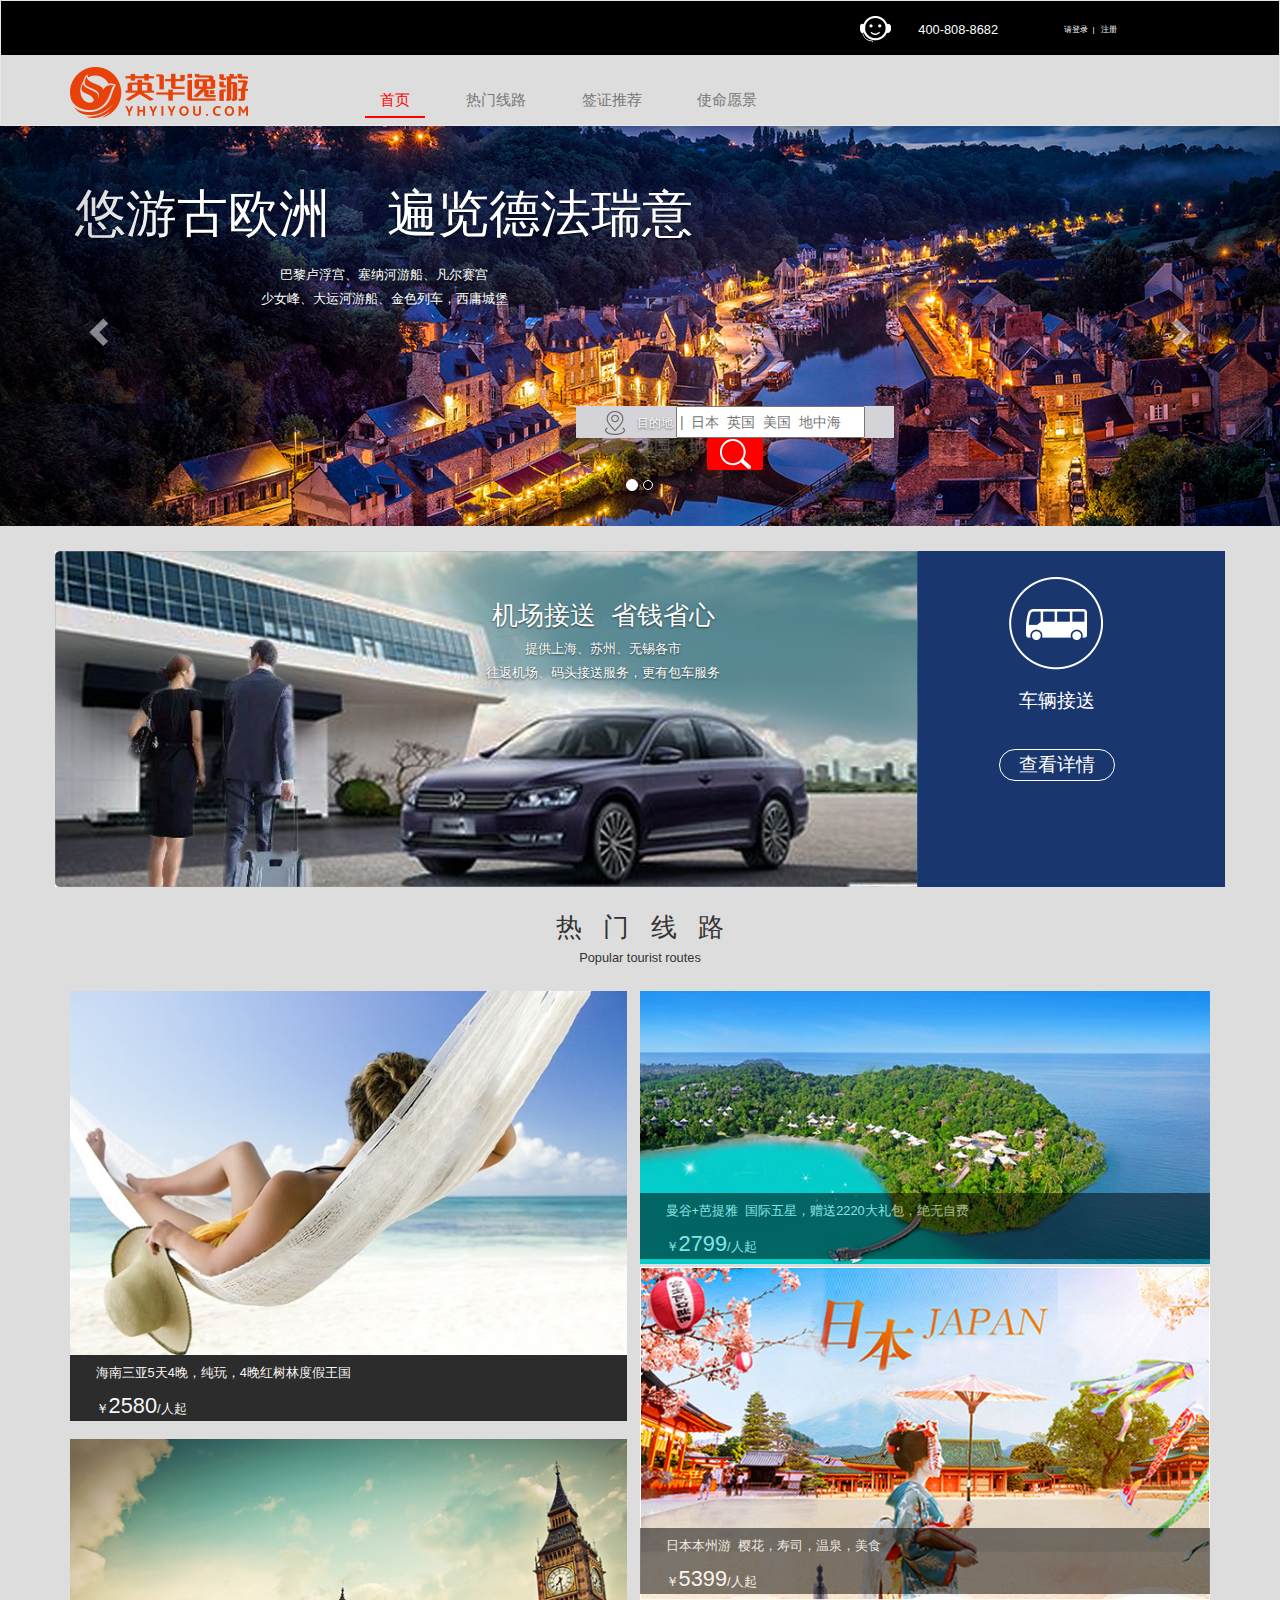
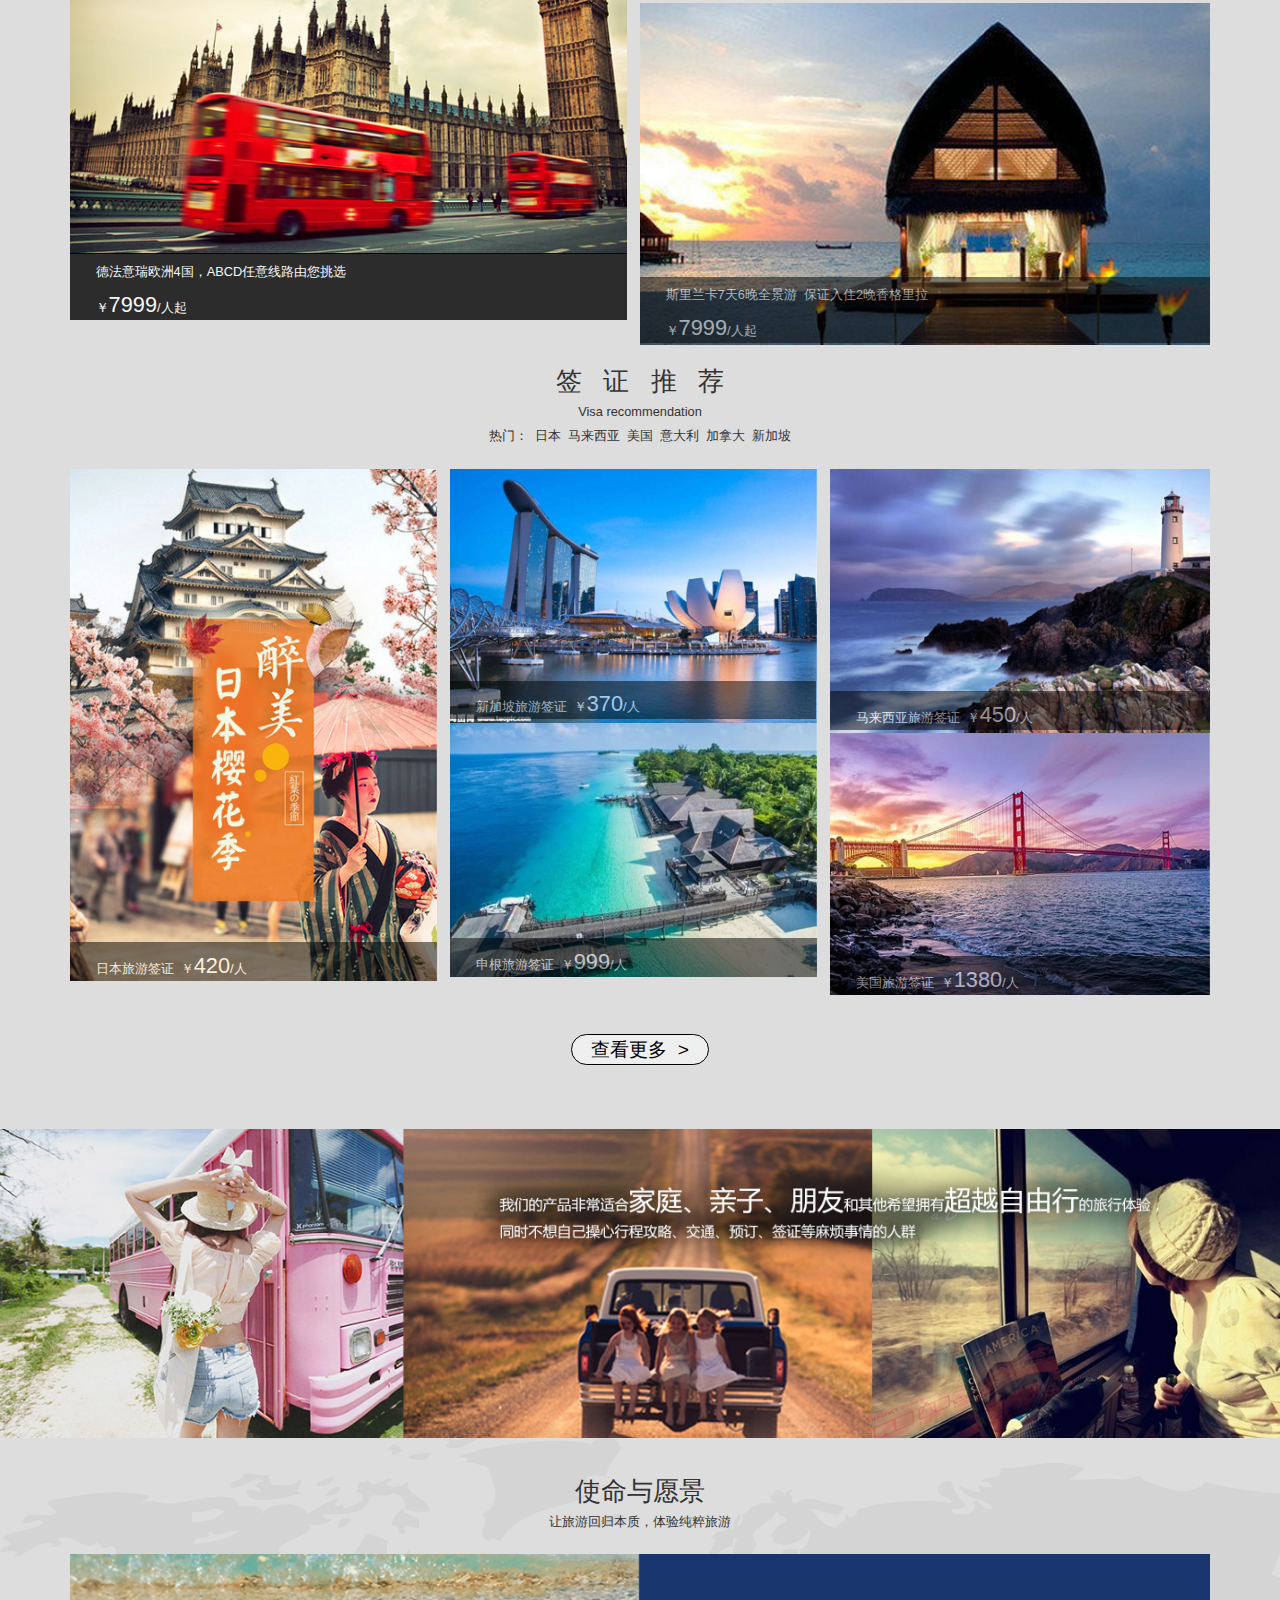
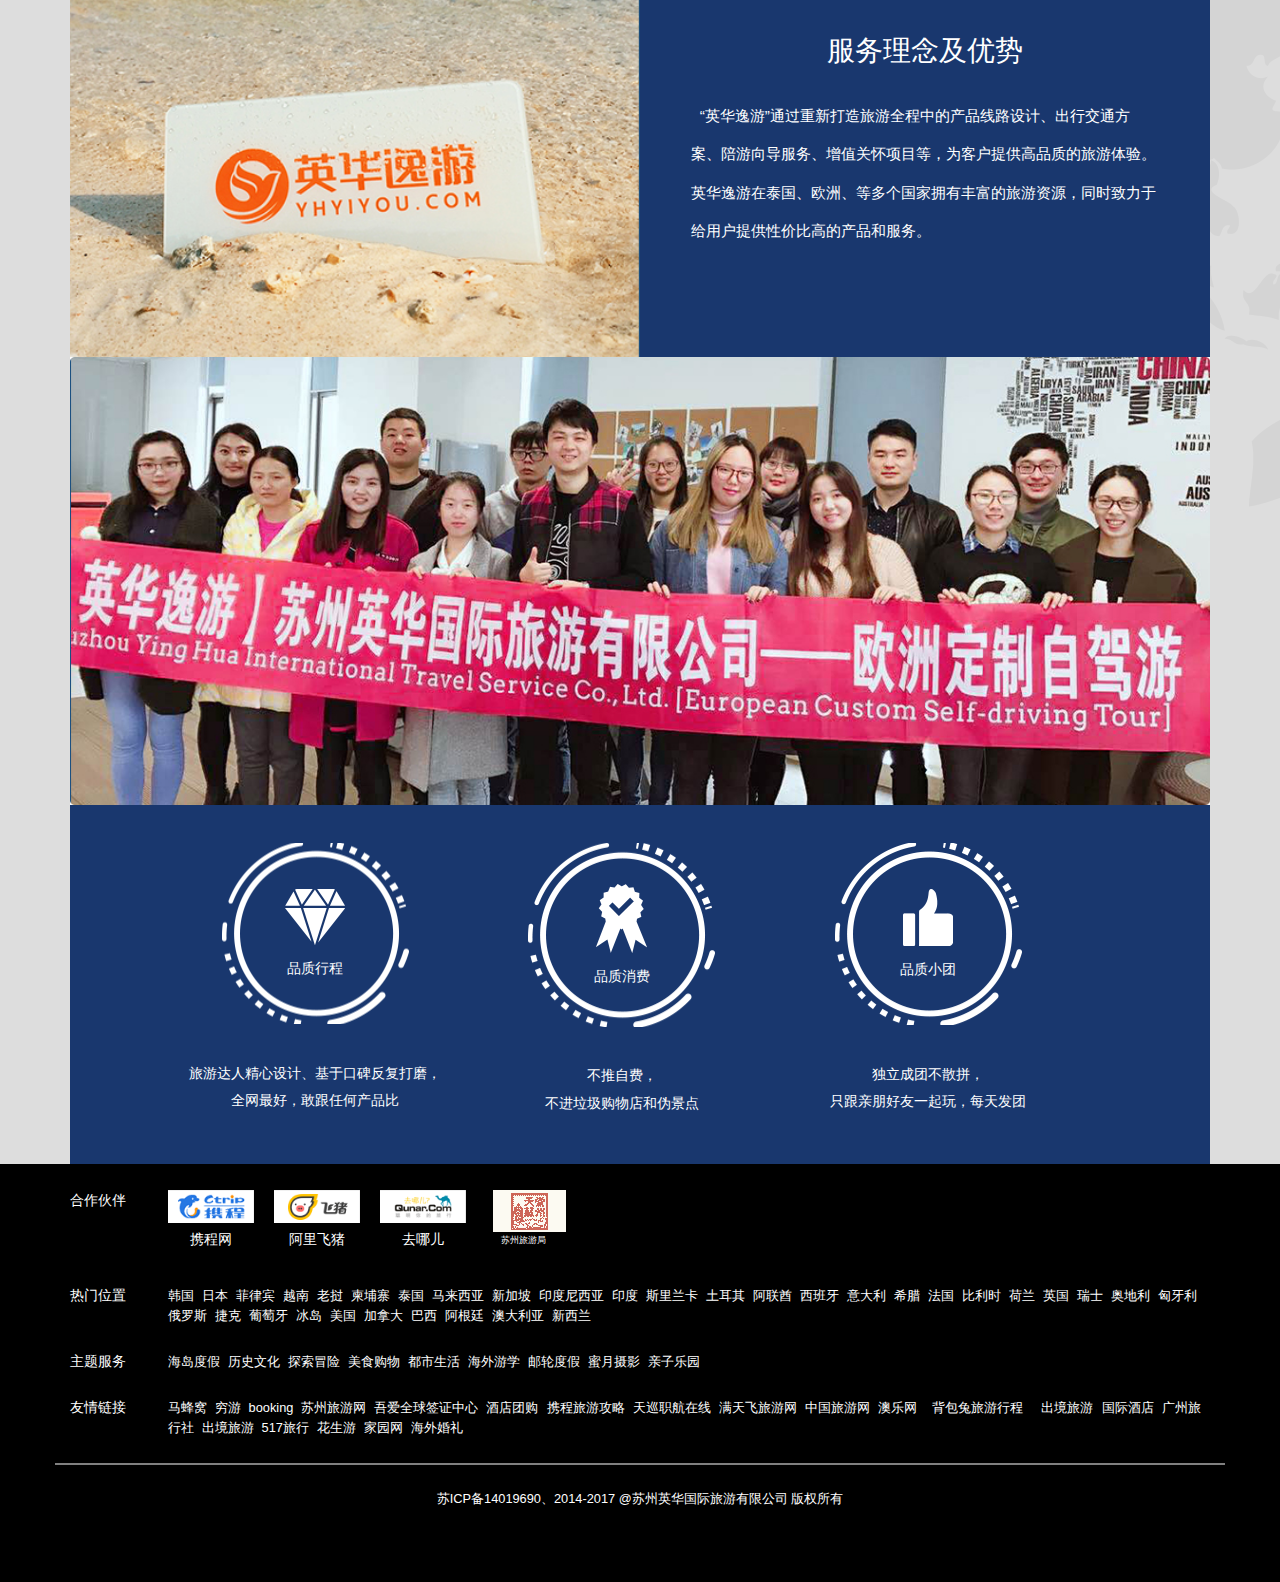
<file: yinghuayiyou/index.html>
<!DOCTYPE html>
<html>
<head>
    <meta charset="utf-8"/>
    <meta http-equiv="X-UA-Compatible" content="IE=edge"/>
    <meta name="viewport" content="width=device-width, initial-scale=1"/>
    <title>英华逸游</title>
    
    <link rel="stylesheet" href="css/bootstrap.min.css">
    <link rel="stylesheet" href="css/style.css">
</head>
<body  data-spy="scroll" data-target="#myNav"  >
    <nav class="navbar navbar-default " id="w1" >
        <div class="row" style="background-color:black;margin: 0" id="nav0">
            <div class="container">
                <div class="col-md-4" ></div>
                <div class="col-md-4" ></div>
                <div class="col-md-4" style="line-height:2.2vw ;" >
                    <div class="col-xs-2" style="margin-top: 1vw;" >
                        <img src="./img/tell.png"> 
                    </div>
                    <div class="col-xs-5" style="margin-top: 1.2vw" >
                        <p style="color:white;font-size:1vw">400-808-8682</p>
                    </div>
                    <div class="col-xs-4" style="margin-top: 1.2vw" >
                        <p style="color:white;font-size:0.6vw">请登录&nbsp;&nbsp;|&nbsp;&nbsp; 注册</p>
                    </div> 
                </div>
            </div>
         </div>
        <div class="container" id="myNav" >
                <div class="navbar-header">
                        <button class="navbar-toggle" style="margin-top:2vw;background-color:white;margin-left:0;border:0" type="button" data-toggle="collapse" data-target="#bs-1">
                        <span class="icon-bar" style="background-color: black;"></span>
                        <span class="icon-bar" style="background-color: black;margin-top:1.5vw"></span>
                        <span class="icon-bar" style="background-color: black;margin-top:1.5vw"></span>
                        </button> 
                        <div  style="margin-top: 1vw">
                            <img src="img/logo.png"> 
                            <button class="nav1" >快速定制</button>
                        </div>
                </div>
                
                <div class="collapse navbar-collapse" style="margin-top:1.6vw;float:left;font-size: 1.2vw;margin-left: 8vw" id="bs-1">
                    <ul class="nav navbar-nav"style="padding-right:5vw">
                    <li class="active" style="padding-right:2vw">
                        <a href="#a"style="background-color: #dddddd;" >首页</a>
                    </li>
                    <li style="padding-right:2vw">
                        <a href="#b" style="background-color: #dddddd">热门线路</a>
                    </li>
                    <li style="padding-right:2vw">
                        <a href="#c" style="background-color: #dddddd">签证推荐</a>
                    </li>
                    <li style="padding-right:2vw">
                        <a href="#d" style="background-color: #dddddd">使命愿景</a>
                    </li>
                    </ul>
                </div>
    </nav>  
    <div id="a">
        <div id="generic" class="carousel slide"style="margin:0 auto" data-ride="carousel">
            <!-- 轮播（Carousel）指示标 -->
        <ol class="carousel-indicators" id="ol0">
            <li data-target="#generic" data-slide-to="0" class="active"></li>
            <li data-target="#generic" data-slide-to="1"></li>
        </ol>
        <!-- 轮播（Carousel）项目 -->
        <div class="carousel-inner">
            <div class="item active " >
            <img alt="First slide" src="img/banner.jpg" class="img-responsive"  alt="Responsive img" width="100%" height="100%">
                <div class="carousel-caption">
                    <h3 style="font-size:4vw;">悠游古欧洲&nbsp;&nbsp;&nbsp;&nbsp;遍览德法瑞意</h3>
                    <div style="margin-top: 2vw">
                        <h6 style="font-size:1vw;margin-left:0" id="az1">巴黎卢浮宫、塞纳河游船、凡尔赛宫
                                </h6>
                        <h6 style="font-size:1vw;" id="az2">少女峰、大运河游船、金色列车，西庸城堡</h6>
                        <h6 style="font-size:2.5vw;margin-left:0;" id="az3">全程升级热早+1晚5星酒店</h6>
                    </div>
                </div>
                <div class="carousel-caption"  id="ca1">
                    <div>
                        <div  id="ca2">
                            <img src="img/position.png" >&nbsp;&nbsp;&nbsp;<span style="font-size: 0.9vw">目的地  </span>
                            <input type="text" style="height:100%; " placeholder="|  日本  英国  美国  地中海">
                            <button id="but1">
                                <img src="img/search.png">
                            </button>
                        </div>
                    </div>
                </div>
            </div>
            <div class="item">
                <img alt="Second slide" src="img/banner2.jpg" class="img-responsive"  alt="Responsive img" >
                <div class="carousel-caption">
                    <h3 style="font-size:3vw;">悠游古欧洲&nbsp;&nbsp;&nbsp;&nbsp;遍览德法瑞意</h3>
                    <div style="margin-top: 2vw">
                        <h6 style="font-size:1vw;margin-left:0" id="az1">巴黎卢浮宫、塞纳河游船、凡尔赛宫
                                </h6>
                        <h6 style="font-size:1vw;" id="az2">少女峰、大运河游船、金色列车，西庸城堡</h6>
                        <h6 style="font-size:1vw;margin-left:0;" id="az3">全程升级热早+1晚5星酒店</h6>
                    </div>
                </div>
                <div class="carousel-caption"  id="ca1">
                    <div>
                        <div  id="ca2">
                            <img src="img/position.png" >&nbsp;&nbsp;&nbsp;<span style="font-size: 0.9vw">目的地  </span>
                            <input type="text" style="height:100%" placeholder="|  日本  英国  美国  地中海">
                            <button id="but1">
                                <img src="img/search.png">
                            </button>
                        </div>
                    </div>
                </div>
            </div>
        </div>
          <!-- 轮播（Carousel）导航 -->
          <a class="left carousel-control" href="#generic" data-slide="prev">
            <span class="glyphicon glyphicon-chevron-left"></span>
          </a>
          <a class="right carousel-control" href="#generic" data-slide="next">
            <span class="glyphicon glyphicon-chevron-right"></span>
          </a>
        </div>
        <div class="container" style="padding:0 ">
            <div class="row" id="a0">
                <div class="col-xs-9"style="padding-left:0" id="a1">
                    <img src="img/Sbanner2.jpg" class="img-responsive"  alt="Responsive img" height="100%" width=100%> 
                    <div class="carousel-caption" style="top:3%;left:45%">
                            <h3 style="font-size:2vw;">机场接送&nbsp;&nbsp;省钱省心</h3>
                            <div style="margin-top: 1vw">
                                <h6 style="font-size:1vw;margin-left:0">提供上海、苏州、无锡各市
                                        
                                        </h6>
                                <h6 style="font-size:1vw;">往返机场、码头接送服务，更有包车服务</h6>
                            </div>
                    </div>
                </div>
                <div id="a2">
                    <div class="container">
                        <div class="col-xs-3 center-block" style="padding-top: 5vw;padding-bottom: 3vw;padding-right: 5vw">
                            <img src="img/carH.png" >
                        </div>
                        <div class="col-xs-6 center-block" style="padding-top: 2vw ;padding-left: 5vw">
                            <h3 style="color:#19376e;font-size:4vw">
                                机场接送&nbsp;&nbsp;省心省力
                            </h3>
                            <h5 style="margin-top: 3vw;font-size:2vw">
                                提供上海、苏州、无锡各市 
                            </h5>
                            <h5 style="font-size:2vw">
                                往返机场、码头接送服务,更有包车服务 
                            </h5>
                        </div>
                        <div class="col-xs-3 center-block" style="padding-top: 6vw">
                            <button class="chankan center-block">
                                查看详情
                            </button>
                        </div>
                    </div>
                </div>
                <div class="col-xs-3" id="a3">
                    <div class="col-xs-10" style="margin:2vw auto">
                        <div class="row-xs-8" >
                            <img src="img/car.png" class="img-responsive center-block"  alt="Responsive img" >
                                
                            <h3 style="color:white;text-align: center;font-size:1.5vw">车辆接送</h3>
                        </div>
                            
                        <div class="row-xs-4"  >
                            <button class="chankan center-block">
                                查看详情
                            </button>
                        </div>
                    </div>
                </div>
            </div>
        </div>  
    </div>
    <div id="t1">
    </div>
    <div id="b" >
        <div class="container">
            <div class="col" style="text-align: center" id="b1">
                <h2 style="font-size:2vw;margin:0 auto">热&nbsp;&nbsp;&nbsp;门&nbsp;&nbsp;&nbsp;线&nbsp;&nbsp;&nbsp;路</h2>
                <h4 style="font-size:1vw;margin-bottom: 2vw">Popular tourist routes</h4>
            </div>
            <div class="row" style="background-color: white" id="b2">
                <div class="container">
                    <h1 style="font-size:2.5vw;margin-top:3vw;margin-left: 0;margin-right: 0;margin-bottom: 2vw;padding-bottom: 1vw;padding-top: 1vw;border-bottom: 1px solid rgb(219, 217, 217)"><span style="color:red">|&nbsp;</span>热&nbsp;&nbsp;&nbsp;门&nbsp;&nbsp;&nbsp;线&nbsp;&nbsp;&nbsp;路</h1>
                </div>
            </div>
            <div class="row" id="bac" style="margin: 0">
                <div class="col-xs-6"  id="b0">
                    <div class="row-xs-5"style="margin-bottom:1.4vw">
                        <img src="img/hot1.jpg" class="img-responsive"  alt="Responsive img" height="100%" width=100% >
                        <div class="hei1">
                           <div class="row-xs-5"style="font-size:1vw;padding-left:2vw;padding-top:0.7vw;">海南三亚5天4晚，纯玩，4晚红树林度假王国
                            </div>
                            <div class="row-xs-7" style="font-size:1.7vw;padding-left:2vw;padding-top:0.6vw;">
                                <span style="font-size:1vw">￥</span>2580<span style="font-size:1vw">/人起</span>
                            </div>
                        </div>
                        <div class="hei11">
                                <div class="col-xs-7"style="font-size:2vw;text-align:left">
                                    <div>海南三亚5天4晚</div>
                                    <div>纯玩，4晚红树林度假王国</div>
                                 </div>
                                 <div class="col-xs-5" style="font-size:3vw">
                                     <span style="font-size:1vw">￥</span>2580<span style="font-size:1vw">/人起</span>
                                 </div>
                             </div>
                    </div>
                    <div class="row-xs-7">
                        <img src="img/hot2.jpg" class="img-responsive"  alt="Responsive img" height="100%" width=100%>
                        <div class="hei2" >
                            <div class="row-xs-5"style="font-size:1vw;padding-left:2vw;padding-top:0.7vw">德法意瑞欧洲4国，ABCD任意线路由您挑选
                            </div>
                            <div class="row-xs-7" style="font-size:1.7vw;padding-left:2vw;padding-top:0.6vw">
                                <span style="font-size:1vw">￥</span>7999<span style="font-size:1vw">/人起</span>
                            </div>
                        </div>
                        <div class="hei22">
                                <div class="col-xs-7"style="font-size:2vw;text-align:left">
                                    <div>德法意瑞欧洲4国</div>
                                    <div>ABCD任意线路由您挑选</div>
                                 </div>
                                 <div class="col-xs-5" style="font-size:3vw">
                                     <span style="font-size:1vw">￥</span>7999<span style="font-size:1vw">/人起</span>
                                 </div>
                             </div>
                    </div> 
                </div>
                <div class="col-xs-6" style="padding:0" id="b4">
                    <div class="row-xs-3 position-relative" style="padding-bottom: 0.2vw">
                        <img src="img/hot3.jpg" class="img-responsive position-absolute"  alt="Responsive img" >
                        <div class="zhenzhao"  id="h1">
                            <div class="row-xs-5"style="font-size:1vw;padding-left:2vw;padding-top:0.7vw">曼谷+芭提雅&nbsp;&nbsp;国际五星，赠送2220大礼包，绝无自费
                            </div>
                            <div class="row-xs-7" style="font-size:1.7vw;padding-left:2vw;padding-top:0.6vw">
                                <span style="font-size:1vw">￥</span>2799<span style="font-size:1vw">/人起</span>
                            </div>
                        </div>
                    </div>
                    <div class="row-xs-9 position-relative">
                        <div class="row-xs-6 position-relative" style="padding-bottom: 0.2vw">
                            <img src="img/hot4.jpg" class="img-responsive position-absolute"  alt="Responsive img" >
                            <div class="zhenzhao" id="h2">
                                <div class="row-xs-5"style="font-size:1vw;padding-left:2vw;padding-top:0.7vw">日本本州游&nbsp;&nbsp;樱花，寿司，温泉，美食
                                </div>
                                <div class="row-xs-7" style="font-size:1.7vw;padding-left:2vw;padding-top:0.6vw">
                                    <span style="font-size:1vw">￥</span>5399<span style="font-size:1vw">/人起</span>
                                </div>
                            </div>
                        </div>
                        <div class="row-xs-6 position-relative" style="padding-bottom: 0.2vw">
                            <img src="img/hot5.jpg" class="img-responsive position-absolute"  alt="Responsive img" >
                            <div class="zhenzhao" style="position: absolute;opacity: 0.5;background-color: black;color: white;width: 100%;bottom:0.5%">
                                <div class="row-xs-5"style="font-size:1vw;padding-left:2vw;padding-top:0.7vw">斯里兰卡7天6晚全景游&nbsp;&nbsp;保证入住2晚香格里拉
                                </div>
                                <div class="row-xs-7" style="font-size:1.7vw;padding-left:2vw;padding-top:0.6vw">
                                    <span style="font-size:1vw">￥</span>7999<span style="font-size:1vw">/人起</span>
                                </div>
                            </div>
                        </div>                    
                     </div>
                </div>
            </div>
            <div class="row" id="bb">
                    <button class="gengduo center-block">
                        查看更多&nbsp;&nbsp;>
                    </button>
            </div>
        </div>
    </div>
    <div id="t1">
        </div>
    <div id="c">
        <div class="container">
            <div class="col" style="text-align: center;margin-top:1.5vw" id="b1">
                <h2 style="font-size:2vw;margin:0 auto">签&nbsp;&nbsp;&nbsp;证&nbsp;&nbsp;&nbsp;推&nbsp;&nbsp;&nbsp;荐</h2>
                <h4 style="font-size:1vw">Visa recommendation</h4>
                <h4 style="font-size:1vw;margin-bottom: 2vw">热门：&nbsp;&nbsp;日本&nbsp;&nbsp;马来西亚&nbsp;&nbsp;美国&nbsp;&nbsp;意大利&nbsp;&nbsp;加拿大&nbsp;&nbsp;新加坡</h4>
            </div>
            <div class="row" style="background-color: white" id="b2">
                <div class="container">
                    <h1 style="font-size:2.5vw;margin-top:3vw;margin-left: 0;margin-right: 0;margin-bottom: 2vw;padding-bottom: 1vw;padding-top: 1vw;border-bottom: 1px solid grey"><span style="color:red">|&nbsp;</span>签&nbsp;&nbsp;&nbsp;证&nbsp;&nbsp;&nbsp;推&nbsp;&nbsp;&nbsp;荐</h1>
                </div>
            </div>
            <div class="row" style="margin: 0" >
                <div class="col-xs-4 position-relative" style="padding:0;padding-right: 1vw" id="c1">
                    <img src="img/visa1.jpg" class="img-responsive position-absolute"  alt="Responsive img" >
                    <div class="zhenzhao"  id="z1">
                        <div class="row-xs-7" style="font-size:1.7vw;padding-left:2vw;padding-top:0.6vw">
                            <span style="font-size:1vw">日本旅游签证&nbsp;&nbsp;￥</span>420<span style="font-size:1vw">/人</span>
                        </div>
                    </div>
                    <div class="zhenzhao" id="zz3">
                            <div class="row" style="font-size:3vw;padding-left:2vw;padding-top:0.6vw">
                                <span style="font-size:2vw">&nbsp;&nbsp;&nbsp;&nbsp;&nbsp;&nbsp;&nbsp;&nbsp;&nbsp;&nbsp;&nbsp;&nbsp;&nbsp;&nbsp;日本旅游签证&nbsp;&nbsp;&nbsp;&nbsp;&nbsp;&nbsp;&nbsp;&nbsp;&nbsp;&nbsp;&nbsp;&nbsp;&nbsp;&nbsp;&nbsp;&nbsp;&nbsp;&nbsp;&nbsp;&nbsp;&nbsp;&nbsp;￥</span>420
                            </div>
                    </div>
                </div>
              
                <div class="col-xs-4 position-relative"  id="c2">
                    <div class="row-xs-6 position-relative"id="c21">
                                <img src="img/visa5.jpg" class="img-responsive position-absolute"  alt="Responsive img" >
                                <div class="zhenzhao" style="position: absolute;opacity: 0.5;background-color: black;color: white;width: 100%;top:42%">
                                    <div class="row" style="font-size:3vw;padding-left:2vw;padding-top:0.6vw">
                                        <span style="font-size:2vw">&nbsp;&nbsp;&nbsp;&nbsp;&nbsp;&nbsp;&nbsp;&nbsp;&nbsp;&nbsp;&nbsp;&nbsp;&nbsp;&nbsp;美国旅游签证&nbsp;&nbsp;&nbsp;&nbsp;&nbsp;&nbsp;&nbsp;&nbsp;&nbsp;&nbsp;&nbsp;&nbsp;&nbsp;&nbsp;&nbsp;&nbsp;&nbsp;&nbsp;&nbsp;&nbsp;&nbsp;&nbsp;￥</span>1380
                                    </div>
                                </div>
                            </div>
                    <div class="row-xs-6 position-relative" id="c22" >
                        <img src="img/visa2.jpg" class="img-responsive position-absolute"  alt="Responsive img" >
                        <div class="zhenzhao"  id="zz1">
                                <div class="row-xs-7" style="font-size:1.7vw;padding-left:2vw;padding-top:0.6vw">
                                    <span style="font-size:1vw">新加坡旅游签证&nbsp;&nbsp;￥</span>370<span style="font-size:1vw">/人</span>
                                </div>
                        </div>
                        <div class="zhenzhao" id="zz2">
                                <div class="row" style="font-size:3vw;padding-left:2vw;padding-top:0.6vw">
                                    <span style="font-size:2vw">&nbsp;&nbsp;&nbsp;&nbsp;&nbsp;&nbsp;&nbsp;&nbsp;&nbsp;&nbsp;&nbsp;&nbsp;&nbsp;&nbsp;新加坡旅游签证&nbsp;&nbsp;&nbsp;&nbsp;&nbsp;&nbsp;&nbsp;&nbsp;&nbsp;&nbsp;&nbsp;&nbsp;&nbsp;&nbsp;&nbsp;&nbsp;&nbsp;&nbsp;&nbsp;&nbsp;&nbsp;&nbsp;￥</span>370
                                </div>
                            </div>
                    </div>
                    <div class="row-xs-6 position-relative" id="c23">
                        <img src="img/visa3.jpg" class="img-responsive position-absolute"  alt="Responsive img" >
                        <div class="zhenzhao" style="position: absolute;opacity: 0.5;background-color: black;color: white;width: 96.5%;bottom:0%">
                            <div class="row-xs-7" style="font-size:1.7vw;padding-left:2vw;padding-top:0.6vw">
                                <span style="font-size:1vw">申根旅游签证&nbsp;&nbsp;￥</span>999<span style="font-size:1vw">/人</span>
                            </div>
                        </div>
                    </div>
                </div>
                <div class="col-xs-4" style="padding:0;"  id="c3">
                    <div class="row-xs-6 position-relative">
                        <img src="img/visa4.jpg" class="img-responsive position-absolute"  alt="Responsive img" >
                        <div class="zhenzhao" style="position: absolute;opacity: 0.5;background-color: black;color: white;width: 100%;top:42.2%">
                                <div class="row-xs-7" style="font-size:1.7vw;padding-left:2vw;padding-top:0.6vw">
                                    <span style="font-size:1vw">马来西亚旅游签证&nbsp;&nbsp;￥</span>450<span style="font-size:1vw">/人</span>
                                </div>
                        </div>
                    </div>
                    <div class="row-xs-6 position-relative">
                        <img src="img/visa5.jpg" class="img-responsive position-absolute"  alt="Responsive img" >
                        <div class="zhenzhao" style="position: absolute;opacity: 0.5;background-color: black;color: white;width: 100%;bottom:0%">
                            <div class="row-xs-7" style="font-size:1.7vw;padding-left:2vw;padding-top:0.6vw">
                                <span style="font-size:1vw">美国旅游签证&nbsp;&nbsp;￥</span>1380<span style="font-size:1vw">/人</span>
                            </div>
                        </div>
                    </div>
                </div>
            </div>
            <div class="row">
                <button class="gengduo center-block">
                    查看更多&nbsp;&nbsp;>
                </button>
            </div>
        </div>
        <div class="row" style="margin-top: 2vw;margin-left: 0;margin-right: 0" id="cc">
            <img src="img/Bbanner.jpg" class="img-responsive position-absolute"  alt="Responsive img" width= "100%">
        </div>
    </div>
    <div id="t1">
    </div>
    <div id="d" class="d1" style="background: url(img/back.png) no-repeat" >
        <div class="container">
            <div class="col" style="text-align: center;margin-top:3vw" id="b1">
                <h2 style="font-size:2vw;margin:0 auto">使命与愿景</h2>
                <h4 style="font-size:1vw;margin-bottom: 2vw">让旅游回归本质，体验纯粹旅游</h4>
            </div>
            <div class="row" style="background-color: white" id="b2">
                    <div class="container">
                        <h1 style="font-size:2.5vw;margin-top:3vw;margin-left: 0;margin-right: 0;margin-bottom: 2vw;padding-bottom: 1vw;padding-top: 1vw;border-bottom: 1px solid grey"><span style="color:red">|&nbsp;</span>使&nbsp;&nbsp;&nbsp;命&nbsp;&nbsp;&nbsp;愿&nbsp;&nbsp;&nbsp;景:<span style="font-size:1.8vw">让旅游回归本质，体验纯粹旅游</h1>
                    </div>
            </div>
            <div class="row" style="margin:0 auto;padding: 0;height:100%;background-color:#19376e;">
                <div class="col-xs-6"style="margin:0 auto;padding: 0;z-index: 999px;" id="dd1" >
                    <img  src="img/mission1.jpg" class="img-responsive"  alt="Responsive img" width="100%">
                </div>
                <div class="col-xs-6" id="dd2">
                    <div class="row-xs-6 center-block" id="dd21" >
                        服务理念及优势
                    </div>
                    <h3 style="text-align: center;margin-top: 5vw;" id="dd9">--服务优势--</h3>
                    <div class="row-xs-6 center-block"id="dd22">
                        <div id="dd3">
                            &nbsp;&nbsp;“英华逸游”通过重新打造旅游全程中的产品线路设计、出行交通方案、陪游向导服务、增值关怀项目等，为客户提供高品质的旅游体验。英华逸游在泰国、欧洲、等多个国家拥有丰富的旅游资源，同时致力于给用户提供性价比高的产品和服务。
                        </div>
                    </div>
                </div>
            </div>
            <div class="row" style="margin:0 auto;padding: 0;" >
                <img  src="img/mission2.jpg" class="img-responsive"  alt="Responsive img" width="100%">
            </div>
            <div class="row center-block" id="d10">
                <div class="col-xs-10" style="margin-left: 6vw"id="d4">
                    <div class="col-xs-4 center-block" >
                        <div class="row-xs-8 center-block " style="background:url(img/rorate.png) no-repeat center;padding: 3.6vw 0;margin-top: 3vw;">
                            <div class="row-xs-8  center-block">
                                <img src="img/icon1.png"class="img-responsive center-block"  alt="Responsive img">
                            </div>
                            <div class="row-xs-4  center-block" style="color: white;text-align: center;margin-top: 1vw">
                                    品质行程                    
                            </div>
                        </div>
                        <div class="row-xs-4 center-block" style="color: white;text-align: center;margin-top: 3vw">
                            <div style="margin-bottom: 0.6vw">
                                    旅游达人精心设计、基于口碑反复打磨，
                            </div>
                            <div>
                                    全网最好，敢跟任何产品比
                            </div>
                                
                        </div>
                    </div>
                    <div class="col-xs-4 center-block" >
                        <div class="row-xs-8 center-block " style="background:url(img/rorate.png) no-repeat center;padding: 3.2vw 0;margin-top: 3vw;">
                            <div class="row-xs-8  center-block">
                                <img src="img/icon2.png"class="img-responsive center-block"  alt="Responsive img">
                            </div>
                            <div class="row-xs-4  center-block" style="color: white;text-align: center;margin-top: 1vw">
                                    品质消费                   
                            </div>
                        </div>
                        <div class="row-xs-4 center-block" style="color: white;text-align: center;margin-top: 3vw">
                            <div style="margin-bottom: 0.6vw">
                                    不推自费，
                            </div>
                            <div>
                                    不进垃圾购物店和伪景点
                            </div>
                                

                        </div>
                    </div>
                    <div class="col-xs-4 center-block" >
                        <div class="row-xs-8 center-block " style="background:url(img/rorate.png) no-repeat center;padding: 3.6vw 0;margin-top: 3vw;">
                            <div class="row-xs-8  center-block">
                                <img src="img/icon3.png"class="img-responsive center-block"  alt="Responsive img">
                            </div>
                            <div class="row-xs-4  center-block" style="color: white;text-align: center;margin-top: 1vw">
                                    品质小团                  
                            </div>
                        </div>
                        <div class="row-xs-4 center-block" style="color: white;text-align: center;margin-top: 3vw">
                            <div style="margin-bottom: 0.6vw">
                                    独立成团不散拼，
                            </div>
                            <div>
                                    只跟亲朋好友一起玩，每天发团
                            </div>
                        </div>
                    </div>
                    
                </div>
                <div class="row" id="d5" >
                    <div class="container">
                        <h3 style="text-align: center;margin-top: 5vw;">--服务优势--</h3>
                        <div class="row-xs-4" style="margin-top: 5vw;padding-bottom: 20vw;border-bottom:2px solid rgb(219, 217, 217);">
                                <div class="col-xs-4" >
                                    <img  src="img/icon11.png" class="img-responsive center-block"  alt="Responsive img">
                                </div>
                                <div class="col-xs-8">
                                    <div class="row-xs-3" style="font-weight: bold">旅游达人精心设计、基于口碑反复打磨，</div>
                                    <div class="row-xs-3" style="font-weight: bold;margin-top: 1vw">告别人上人海鸡肋景点。</div>
                                    <div class="row-xs-3" style="font-weight: bold;margin-top: 1vw">全网最好，敢跟任何产品比</div>
                                </div>
                        </div>
                        <div class="row-md-5" style="margin-top: 5vw;padding-bottom: 20vw;border-bottom:2px solid rgb(219, 217, 217);">
                                <div class="col-xs-4 center-block">
                                    <img  src="img/icon22.png" class="img-responsive center-block"  alt="Responsive img">
                                </div>
                                <div class="col-xs-8" style="margin-top: 2vw">
                                    <div class="row-xs-3" style="font-weight: bold">不推自费，</div>
                                    <div class="row-xs-3" style="font-weight: bold;margin-top: 1vw">不进垃圾购物店和伪景点</div>
                                </div>
                        </div>
                        <div class="row-xs-3" style="margin-top: 6vw;margin-bottom: 8vw;padding-bottom: 20vw;border-bottom:2px solid rgb(219, 217, 217);">
                                <div class="col-xs-4 center-block">
                                    <img  src="img/icon33.png" class="img-responsive center-block"  alt="Responsive img">
                                </div>
                                <div class="col-xs-8">
                                    <div class="row-xs-3" style="font-weight: bold">独立成团不散拼，</div>
                                    <div class="row-xs-3" style="font-weight: bold;margin-top: 1vw">只跟亲朋好友一起玩，每天发团</div>
                                </div>
                        </div>
                    </div>

                </div>
            </div>
        </div>
    </div> 
    <div class="row" style="background-color: black;margin:0 auto;padding:0">
        <div class="container" id="footer0">
            <div class="row" style="margin-top: 2vw">
                <div class="col-xs-1" style="color: white">合作伙伴</div>
                <div class="col-xs-11">
                    <div class="col-xs-1"style="margin-right:1.5vw">
                        <div class="row" style="margin-bottom: 0.5vw">
                        <img src="img/17.png"class="img-responsive center-block"  alt="Responsive img">
                        </div>
                        <div class="row" style="text-align: center">
                        <p style="color:white">携程网</p>
                        </div>
                    </div>
                    <div class="col-xs-1" style="margin-right:1.5vw">
                        <div class="row" style="margin-bottom: 0.5vw">
                        <img src="img/18.png"class="img-responsive center-block"  alt="Responsive img">
                        </div>
                        <div class="row" style="text-align: center">
                        <p style="color:white">阿里飞猪</p>
                            </div>
                    </div>
                    <div class="col-xs-1" style="margin-right:1.5vw">
                        <div class="row" style="margin-bottom: 0.5vw">
                        <img src="img/19.png"class="img-responsive center-block"  alt="Responsive img">
                        </div>
                        <div class="row" style="text-align: center">
                        <p style="color:white">去哪儿</p>
                            </div>
                    </div>
                    <div class="col-xs-1" style="margin-right:1.5vw">
                        <div class="row"style="margin-bottom: 0.2vw" >
                        <img src="img/20.png"class="img-responsive center-block"  alt="Responsive img"></div>
                        <p style="color:white;font-size: 0.7vw">苏州旅游局</p>
                        </div>
                    </div>
            </div>
            <div class="row" style="margin-top: 2vw">
                <div class="col-xs-1" style="color: white">热门位置</div>
                <div class="col-xs-11">
                <ul style="color:white;display:inline;font-size:1vw;list-style-type: none;">
                    <li>韩国</li>
                    <li>日本</li>
                    <li>菲律宾</li>
                    <li>越南</li>
                    <li>老挝</li>
                    <li>柬埔寨</li>
                    <li>泰国</li>
                    <li>马来西亚</li>
                    <li>新加坡</li>
                    <li>印度尼西亚</li>
                    <li>印度</li>
                    <li>斯里兰卡</li>
                    <li>土耳其</li>
                    <li>阿联酋</li>
                    <li>西班牙</li>
                    <li>意大利</li>
                    <li>希腊</li>
                    <li>法国</li>
                    <li>比利时</li>
                    <li>荷兰</li>
                    <li>英国</li>
                    <li>瑞士</li>
                    <li>奥地利</li>
                    <li>匈牙利</li>
                    <li>俄罗斯</li>
                    <li>捷克</li>
                    <li>葡萄牙</li>
                    <li>冰岛</li>
                    <li>美国</li>
                    <li>加拿大</li>
                    <li>巴西</li>
                    <li>阿根廷</li>
                    <li>澳大利亚</li>
                    <li>新西兰</li>
                </ul>	
    
                </div>
            </div>
            <div class="row" style="margin-top: 2vw">
                <div class="col-xs-1" style="color: white">主题服务</div>
                <div class="col-xs-11">
                <ul style="color:white;display:inline;font-size:1vw;list-style-type: none;">
                    <li>海岛度假</li>
                    <li>历史文化</li>
                    <li>探索冒险</li>
                    <li>美食购物</li>
                    <li>都市生活</li>
                    <li>海外游学</li>
                    <li>邮轮度假</li>
                    <li>蜜月摄影</li>
                    <li>亲子乐园</li>
                </ul>
                </div>
            </div>
            <div class="row" style="margin-top: 2vw">
                <div class="col-xs-1" style="color: white">友情链接</div>
                <div class="col-xs-11">
                    <ul style="color:white;display:inline;font-size:1vw;list-style-type: none;">
                        <li>马蜂窝</li>
                        <li>穷游</li>
                        <li>booking</li>
                        <li>苏州旅游网</li>
                        <li>吾爱全球签证中心</li>
                        <li>酒店团购</li>
                        <li>携程旅游攻略</li>
                        <li>天巡职航在线</li>
                        <li>满天飞旅游网</li>
                        <li>中国旅游网</li>
                        <li>澳乐网</li>
                        <li>&nbsp;&nbsp;背包兔旅游行程&nbsp;&nbsp;&nbsp;</li>
                        <li>出境旅游</li>
                        <li>国际酒店</li>
                        <li>广州旅行社</li>
                        <li>出境旅游</li>
                        <li>517旅行</li>
                        <li>花生游</li>
                        <li>家园网</li>
                        <li>海外婚礼</li>
                    </ul>
                </div>
        
            </div>
            <div class="row" style="margin-top:2vw;padding-top:2vw;color:white;text-align: center;border-top: 2px solid grey;margin-bottom: 5vw">
                <p style="font-size: 1vw">苏ICP备14019690、2014-2017    @苏州英华国际旅游有限公司 版权所有</p>
            </div>
        </div>
        <div class="container" id="footer1">
            <div class="row" style="text-align: center;color:white;margin-top:6vw;margin-bottom: 6vw">
                <p style="font-weight:bord">苏ICP备14019690、2014-2017</p>
                <p style="font-weight:bord">@苏州英华国际旅游有限公司 版权所有</p>
                <p style="font-weight:bord">技术支持 杭州联橙科技</p>
            </div>
        </div>
    
        
    </div>
<script src="js/jquery.js"></script>    
<script src="js/bootstrap.min.js"></script> 
</body>
<script>
</script>
</body>
</html>
</file>
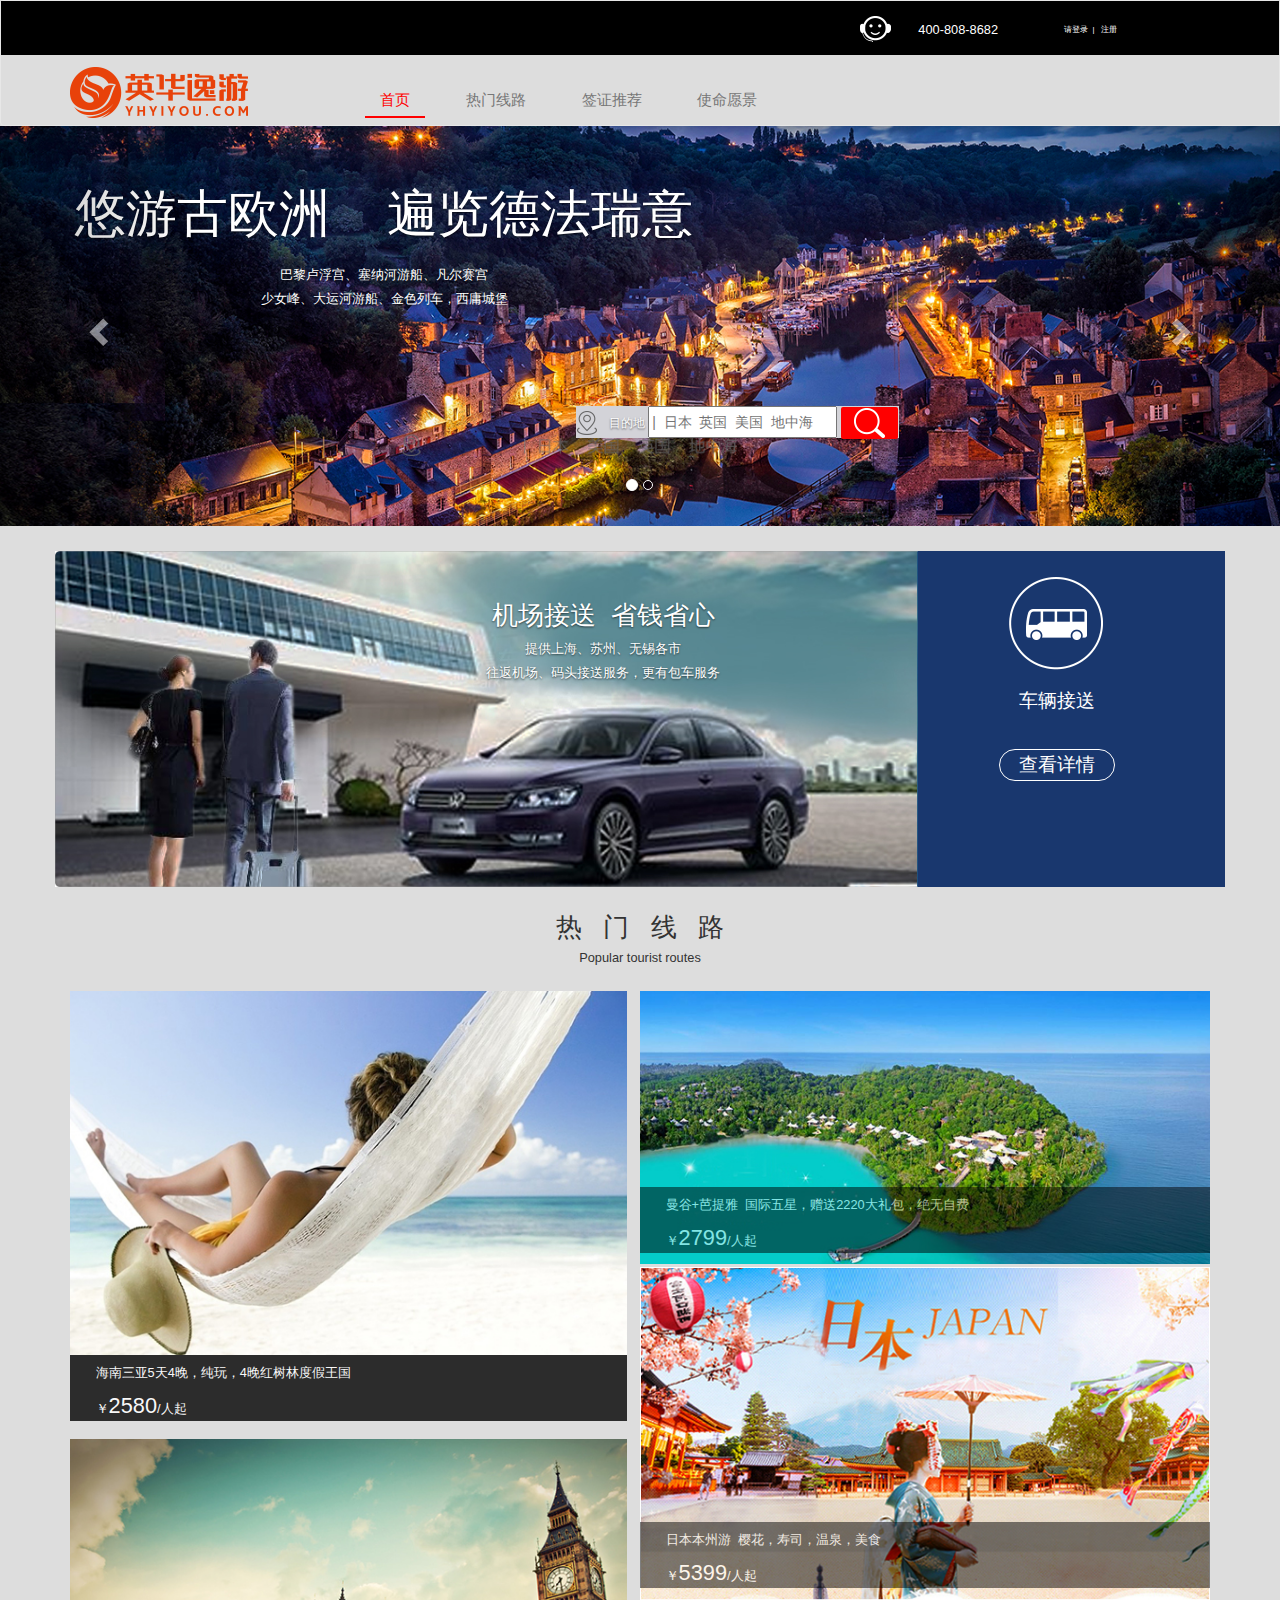
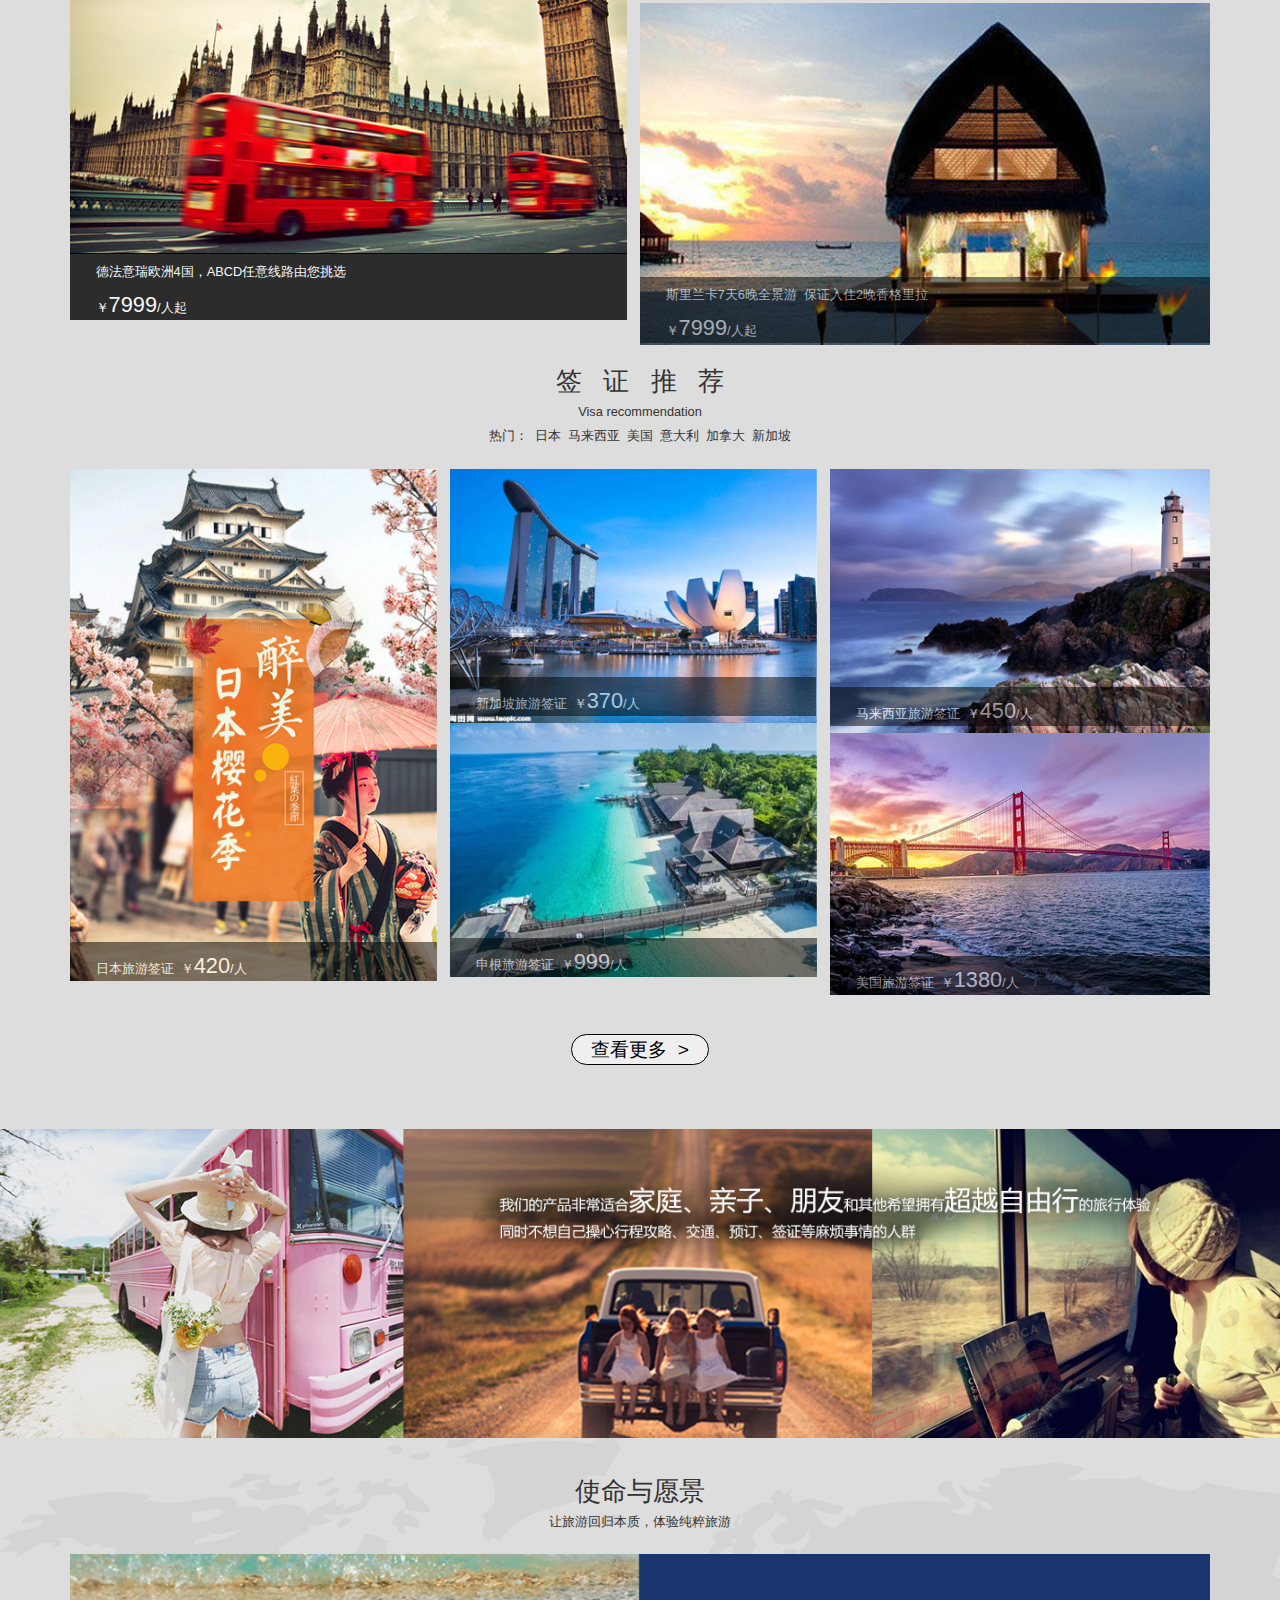
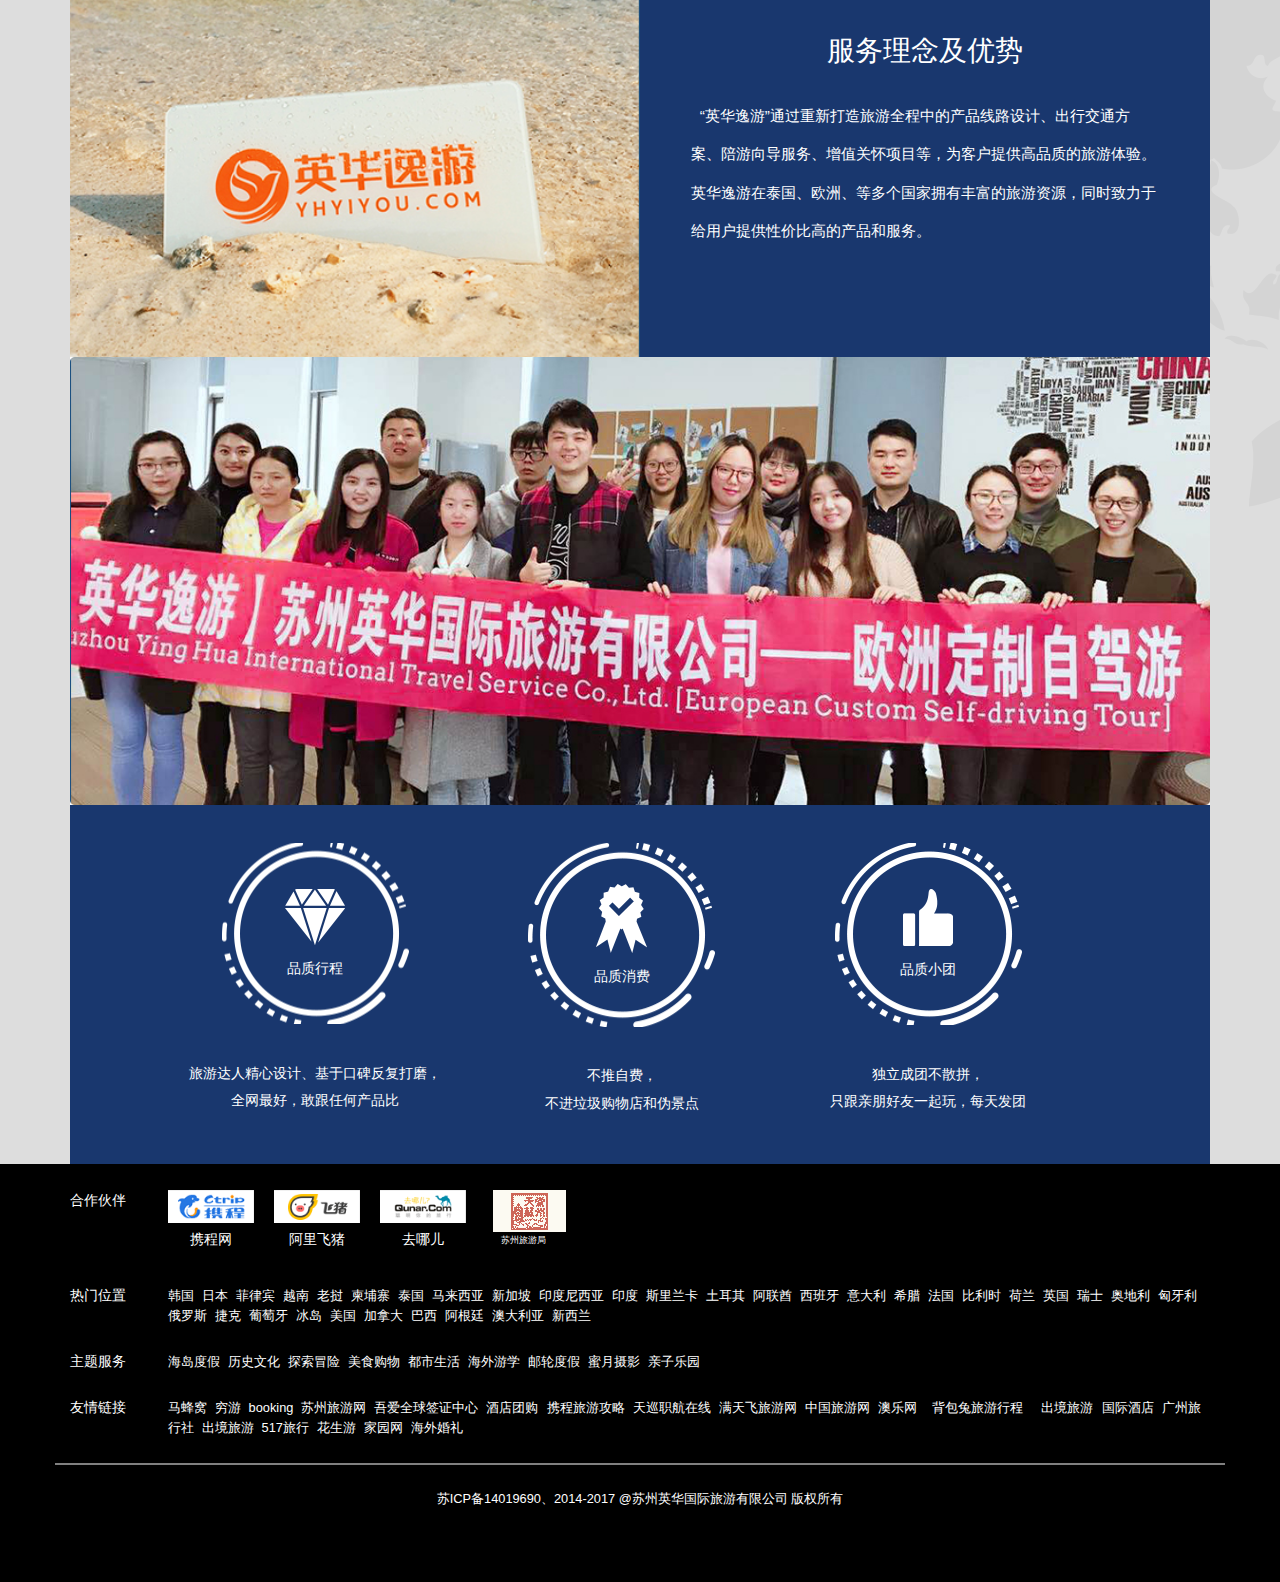
<file: yinghuayiyou1/index.html>
<!DOCTYPE html>
<html>
<head>
    <meta charset="utf-8"/>
    <meta http-equiv="X-UA-Compatible" content="IE=edge"/>
    <meta name="viewport" content="width=device-width, initial-scale=1"/>
    <title>英华逸游</title>
    
    <link rel="stylesheet" href="css/bootstrap.min.css">
    <link rel="stylesheet" href="css/style.css">
</head>
<body  data-spy="scroll" data-target="#myNav"  >
    <nav class="navbar navbar-default " id="w1" >
        <div class="row" style="background-color:black;margin: 0" id="nav0">
            <div class="container">
                <div class="col-md-4" ></div>
                <div class="col-md-4" ></div>
                <div class="col-md-4" style="line-height:2.2vw ;" >
                    <div class="col-xs-2" style="margin-top: 1vw;" >
                        <img src="./img/tell.png"> 
                    </div>
                    <div class="col-xs-5" style="margin-top: 1.2vw" >
                        <p style="color:white;font-size:1vw">400-808-8682</p>
                    </div>
                    <div class="col-xs-4" style="margin-top: 1.2vw" >
                        <p style="color:white;font-size:0.6vw">请登录&nbsp;&nbsp;|&nbsp;&nbsp; 注册</p>
                    </div> 
                </div>
            </div>
         </div>
        <div class="container" id="myNav" >
                <div class="navbar-header">
                        <button class="navbar-toggle" style="margin-top:2vw;background-color:white;margin-left:0;border:0" type="button" data-toggle="collapse" data-target="#bs-1">
                        <span class="icon-bar" style="background-color: black;"></span>
                        <span class="icon-bar" style="background-color: black;margin-top:1.5vw"></span>
                        <span class="icon-bar" style="background-color: black;margin-top:1.5vw"></span>
                        </button> 
                        <div  style="margin-top: 1vw">
                            <img src="img/logo.png"> 
                            <button class="nav1" >快速定制</button>
                        </div>
                </div>
                
                <div class="collapse navbar-collapse" style="margin-top:1.6vw;float:left;font-size: 1.2vw;margin-left: 8vw" id="bs-1">
                    <ul class="nav navbar-nav"style="padding-right:5vw">
                    <li class="active" style="padding-right:2vw">
                        <a href="#a"style="background-color: #dddddd;" >首页</a>
                    </li>
                    <li style="padding-right:2vw">
                        <a href="#b" style="background-color: #dddddd">热门线路</a>
                    </li>
                    <li style="padding-right:2vw">
                        <a href="#c" style="background-color: #dddddd">签证推荐</a>
                    </li>
                    <li style="padding-right:2vw">
                        <a href="#d" style="background-color: #dddddd">使命愿景</a>
                    </li>
                    </ul>
                </div>
    </nav>  
    <div id="a">
        <div id="generic" class="carousel slide"style="margin:0 auto" data-ride="carousel">
            <!-- 轮播（Carousel）指示标 -->
        <ol class="carousel-indicators" id="ol0">
            <li data-target="#generic" data-slide-to="0" class="active"></li>
            <li data-target="#generic" data-slide-to="1"></li>
        </ol>
        <!-- 轮播（Carousel）项目 -->
        <div class="carousel-inner">
            <div class="item active " >
            <img alt="First slide" src="img/banner.jpg" class="img-responsive"  alt="Responsive img" width="100%" height="100%">
                <div class="carousel-caption">
                    <h3 style="font-size:4vw;">悠游古欧洲&nbsp;&nbsp;&nbsp;&nbsp;遍览德法瑞意</h3>
                    <div style="margin-top: 2vw">
                        <h6 style="font-size:1vw;margin-left:0" id="az1">巴黎卢浮宫、塞纳河游船、凡尔赛宫
                                </h6>
                        <h6 style="font-size:1vw;" id="az2">少女峰、大运河游船、金色列车，西庸城堡</h6>
                        <h6 style="font-size:2.5vw;margin-left:0;" id="az3">全程升级热早+1晚5星酒店</h6>
                    </div>
                </div>
                <div class="carousel-caption"  id="ca1">
                    <div>
                        <div  id="ca2">
                            <img src="img/position.png" >&nbsp;&nbsp;&nbsp;<span style="font-size: 0.9vw">目的地  </span>
                            <input type="text" style="height:100%; " placeholder="|  日本  英国  美国  地中海">
                            <button id="but1">
                                <img src="img/search.png">
                            </button>
                        </div>
                    </div>
                </div>
            </div>
            <div class="item">
                <img alt="Second slide" src="img/banner2.jpg" class="img-responsive"  alt="Responsive img" >
                <div class="carousel-caption">
                    <h3 style="font-size:3vw;">悠游古欧洲&nbsp;&nbsp;&nbsp;&nbsp;遍览德法瑞意</h3>
                    <div style="margin-top: 2vw">
                        <h6 style="font-size:1vw;margin-left:0" id="az1">巴黎卢浮宫、塞纳河游船、凡尔赛宫
                                </h6>
                        <h6 style="font-size:1vw;" id="az2">少女峰、大运河游船、金色列车，西庸城堡</h6>
                        <h6 style="font-size:1vw;margin-left:0;" id="az3">全程升级热早+1晚5星酒店</h6>
                    </div>
                </div>
                <div class="carousel-caption"  id="ca1">
                    <div>
                        <div  id="ca2">
                            <img src="img/position.png" >&nbsp;&nbsp;&nbsp;<span style="font-size: 0.9vw">目的地  </span>
                            <input type="text" style="height:100%" placeholder="|  日本  英国  美国  地中海">
                            <button id="but1">
                                <img src="img/search.png">
                            </button>
                        </div>
                    </div>
                </div>
            </div>
        </div>
          <!-- 轮播（Carousel）导航 -->
          <a class="left carousel-control" href="#generic" data-slide="prev">
            <span class="glyphicon glyphicon-chevron-left"></span>
          </a>
          <a class="right carousel-control" href="#generic" data-slide="next">
            <span class="glyphicon glyphicon-chevron-right"></span>
          </a>
        </div>
        <div class="container" style="padding:0 ">
            <div class="row" id="a0">
                <div class="col-xs-9"style="padding-left:0" id="a1">
                    <img src="img/Sbanner2.jpg" class="img-responsive"  alt="Responsive img" height="100%" width=100%> 
                    <div class="carousel-caption" style="top:3%;left:45%">
                            <h3 style="font-size:2vw;">机场接送&nbsp;&nbsp;省钱省心</h3>
                            <div style="margin-top: 1vw">
                                <h6 style="font-size:1vw;margin-left:0">提供上海、苏州、无锡各市
                                        
                                        </h6>
                                <h6 style="font-size:1vw;">往返机场、码头接送服务，更有包车服务</h6>
                            </div>
                    </div>
                </div>
                <div id="a2">
                    <div class="container">
                        <div class="col-xs-3 center-block" style="padding-top: 5vw;padding-bottom: 3vw;padding-right: 5vw">
                            <img src="img/carH.png" >
                        </div>
                        <div class="col-xs-6 center-block" style="padding-top: 2vw ;padding-left: 5vw">
                            <h3 style="color:#19376e;font-size:4vw">
                                机场接送&nbsp;&nbsp;省心省力
                            </h3>
                            <h5 style="margin-top: 3vw;font-size:2vw">
                                提供上海、苏州、无锡各市 
                            </h5>
                            <h5 style="font-size:2vw">
                                往返机场、码头接送服务,更有包车服务 
                            </h5>
                        </div>
                        <div class="col-xs-3 center-block" style="padding-top: 6vw">
                            <button class="chankan center-block">
                                查看详情
                            </button>
                        </div>
                    </div>
                </div>
                <div class="col-xs-3" id="a3">
                    <div class="col-xs-10" style="margin:2vw auto">
                        <div class="row-xs-8" >
                            <img src="img/car.png" class="img-responsive center-block"  alt="Responsive img" >
                                
                            <h3 style="color:white;text-align: center;font-size:1.5vw">车辆接送</h3>
                        </div>
                            
                        <div class="row-xs-4"  >
                            <button class="chankan center-block">
                                查看详情
                            </button>
                        </div>
                    </div>
                </div>
            </div>
        </div>  
    </div>
    <div id="t1">
    </div>
    <div id="b" >
        <div class="container">
            <div class="col" style="text-align: center" id="b1">
                <h2 style="font-size:2vw;margin:0 auto">热&nbsp;&nbsp;&nbsp;门&nbsp;&nbsp;&nbsp;线&nbsp;&nbsp;&nbsp;路</h2>
                <h4 style="font-size:1vw;margin-bottom: 2vw">Popular tourist routes</h4>
            </div>
            <div class="row" style="background-color: white" id="b2">
                <div class="container">
                    <h1 style="font-size:2.5vw;margin-top:3vw;margin-left: 0;margin-right: 0;margin-bottom: 2vw;padding-bottom: 1vw;padding-top: 1vw;border-bottom: 1px solid rgb(219, 217, 217)"><span style="color:red">|&nbsp;</span>热&nbsp;&nbsp;&nbsp;门&nbsp;&nbsp;&nbsp;线&nbsp;&nbsp;&nbsp;路</h1>
                </div>
            </div>
            <div class="row" id="bac" style="margin: 0">
                <div class="col-xs-6"  id="b0">
                    <div class="row-xs-5"style="margin-bottom:1.4vw">
                        <img src="img/hot1.jpg" class="img-responsive"  alt="Responsive img" height="100%" width=100% >
                        <div class="hei1">
                           <div class="row-xs-5"style="font-size:1vw;padding-left:2vw;padding-top:0.7vw;">海南三亚5天4晚，纯玩，4晚红树林度假王国
                            </div>
                            <div class="row-xs-7" style="font-size:1.7vw;padding-left:2vw;padding-top:0.6vw;">
                                <span style="font-size:1vw">￥</span>2580<span style="font-size:1vw">/人起</span>
                            </div>
                        </div>
                        <div class="hei11">
                                <div class="col-xs-7"style="font-size:2vw;text-align:left">
                                    <div>海南三亚5天4晚</div>
                                    <div>纯玩，4晚红树林度假王国</div>
                                 </div>
                                 <div class="col-xs-5" style="font-size:3vw">
                                     <span style="font-size:1vw">￥</span>2580<span style="font-size:1vw">/人起</span>
                                 </div>
                             </div>
                    </div>
                    <div class="row-xs-7">
                        <img src="img/hot2.jpg" class="img-responsive"  alt="Responsive img" height="100%" width=100%>
                        <div class="hei2" >
                            <div class="row-xs-5"style="font-size:1vw;padding-left:2vw;padding-top:0.7vw">德法意瑞欧洲4国，ABCD任意线路由您挑选
                            </div>
                            <div class="row-xs-7" style="font-size:1.7vw;padding-left:2vw;padding-top:0.6vw">
                                <span style="font-size:1vw">￥</span>7999<span style="font-size:1vw">/人起</span>
                            </div>
                        </div>
                        <div class="hei22">
                                <div class="col-xs-7"style="font-size:2vw;text-align:left">
                                    <div>德法意瑞欧洲4国</div>
                                    <div>ABCD任意线路由您挑选</div>
                                 </div>
                                 <div class="col-xs-5" style="font-size:3vw">
                                     <span style="font-size:1vw">￥</span>7999<span style="font-size:1vw">/人起</span>
                                 </div>
                             </div>
                    </div> 
                </div>
                <div class="col-xs-6" style="padding:0" id="b4">
                    <div class="row-xs-3 position-relative" style="padding-bottom: 0.2vw">
                        <img src="img/hot3.jpg" class="img-responsive position-absolute"  alt="Responsive img" >
                        <div class="zhenzhao"  id="h1">
                            <div class="row-xs-5"style="font-size:1vw;padding-left:2vw;padding-top:0.7vw">曼谷+芭提雅&nbsp;&nbsp;国际五星，赠送2220大礼包，绝无自费
                            </div>
                            <div class="row-xs-7" style="font-size:1.7vw;padding-left:2vw;padding-top:0.6vw">
                                <span style="font-size:1vw">￥</span>2799<span style="font-size:1vw">/人起</span>
                            </div>
                        </div>
                    </div>
                    <div class="row-xs-9 position-relative">
                        <div class="row-xs-6 position-relative" style="padding-bottom: 0.2vw">
                            <img src="img/hot4.jpg" class="img-responsive position-absolute"  alt="Responsive img" >
                            <div class="zhenzhao" id="h2">
                                <div class="row-xs-5"style="font-size:1vw;padding-left:2vw;padding-top:0.7vw">日本本州游&nbsp;&nbsp;樱花，寿司，温泉，美食
                                </div>
                                <div class="row-xs-7" style="font-size:1.7vw;padding-left:2vw;padding-top:0.6vw">
                                    <span style="font-size:1vw">￥</span>5399<span style="font-size:1vw">/人起</span>
                                </div>
                            </div>
                        </div>
                        <div class="row-xs-6 position-relative" style="padding-bottom: 0.2vw">
                            <img src="img/hot5.jpg" class="img-responsive position-absolute"  alt="Responsive img" >
                            <div class="zhenzhao" style="position: absolute;opacity: 0.5;background-color: black;color: white;width: 100%;bottom:0.5%">
                                <div class="row-xs-5"style="font-size:1vw;padding-left:2vw;padding-top:0.7vw">斯里兰卡7天6晚全景游&nbsp;&nbsp;保证入住2晚香格里拉
                                </div>
                                <div class="row-xs-7" style="font-size:1.7vw;padding-left:2vw;padding-top:0.6vw">
                                    <span style="font-size:1vw">￥</span>7999<span style="font-size:1vw">/人起</span>
                                </div>
                            </div>
                        </div>                    
                     </div>
                </div>
            </div>
            <div class="row" id="bb">
                    <button class="gengduo center-block">
                        查看更多&nbsp;&nbsp;>
                    </button>
            </div>
        </div>
    </div>
    <div id="t1">
        </div>
    <div id="c">
        <div class="container">
            <div class="col" style="text-align: center;margin-top:1.5vw" id="b1">
                <h2 style="font-size:2vw;margin:0 auto">签&nbsp;&nbsp;&nbsp;证&nbsp;&nbsp;&nbsp;推&nbsp;&nbsp;&nbsp;荐</h2>
                <h4 style="font-size:1vw">Visa recommendation</h4>
                <h4 style="font-size:1vw;margin-bottom: 2vw">热门：&nbsp;&nbsp;日本&nbsp;&nbsp;马来西亚&nbsp;&nbsp;美国&nbsp;&nbsp;意大利&nbsp;&nbsp;加拿大&nbsp;&nbsp;新加坡</h4>
            </div>
            <div class="row" style="background-color: white" id="b2">
                <div class="container">
                    <h1 style="font-size:2.5vw;margin-top:3vw;margin-left: 0;margin-right: 0;margin-bottom: 2vw;padding-bottom: 1vw;padding-top: 1vw;border-bottom: 1px solid grey"><span style="color:red">|&nbsp;</span>签&nbsp;&nbsp;&nbsp;证&nbsp;&nbsp;&nbsp;推&nbsp;&nbsp;&nbsp;荐</h1>
                </div>
            </div>
            <div class="row" style="margin: 0" >
                <div class="col-xs-4 position-relative" style="padding:0;padding-right: 1vw" id="c1">
                    <img src="img/visa1.jpg" class="img-responsive position-absolute"  alt="Responsive img" >
                    <div class="zhenzhao"  id="z1">
                        <div class="row-xs-7" style="font-size:1.7vw;padding-left:2vw;padding-top:0.6vw">
                            <span style="font-size:1vw">日本旅游签证&nbsp;&nbsp;￥</span>420<span style="font-size:1vw">/人</span>
                        </div>
                    </div>
                    <div class="zhenzhao" id="zz3">
                            <div class="row" style="font-size:3vw;padding-left:2vw;padding-top:0.6vw">
                                <span style="font-size:2vw">&nbsp;&nbsp;&nbsp;&nbsp;&nbsp;&nbsp;&nbsp;&nbsp;&nbsp;&nbsp;&nbsp;&nbsp;&nbsp;&nbsp;日本旅游签证&nbsp;&nbsp;&nbsp;&nbsp;&nbsp;&nbsp;&nbsp;&nbsp;&nbsp;&nbsp;&nbsp;&nbsp;&nbsp;&nbsp;&nbsp;&nbsp;&nbsp;&nbsp;&nbsp;&nbsp;&nbsp;&nbsp;￥</span>420
                            </div>
                    </div>
                </div>
              
                <div class="col-xs-4 position-relative"  id="c2">
                    <div class="row-xs-6 position-relative"id="c21">
                                <img src="img/visa5.jpg" class="img-responsive position-absolute"  alt="Responsive img" >
                                <div class="zhenzhao" style="position: absolute;opacity: 0.5;background-color: black;color: white;width: 100%;top:42%">
                                    <div class="row" style="font-size:3vw;padding-left:2vw;padding-top:0.6vw">
                                        <span style="font-size:2vw">&nbsp;&nbsp;&nbsp;&nbsp;&nbsp;&nbsp;&nbsp;&nbsp;&nbsp;&nbsp;&nbsp;&nbsp;&nbsp;&nbsp;美国旅游签证&nbsp;&nbsp;&nbsp;&nbsp;&nbsp;&nbsp;&nbsp;&nbsp;&nbsp;&nbsp;&nbsp;&nbsp;&nbsp;&nbsp;&nbsp;&nbsp;&nbsp;&nbsp;&nbsp;&nbsp;&nbsp;&nbsp;￥</span>1380
                                    </div>
                                </div>
                            </div>
                    <div class="row-xs-6 position-relative" id="c22" >
                        <img src="img/visa2.jpg" class="img-responsive position-absolute"  alt="Responsive img" >
                        <div class="zhenzhao"  id="zz1">
                                <div class="row-xs-7" style="font-size:1.7vw;padding-left:2vw;padding-top:0.6vw">
                                    <span style="font-size:1vw">新加坡旅游签证&nbsp;&nbsp;￥</span>370<span style="font-size:1vw">/人</span>
                                </div>
                        </div>
                        <div class="zhenzhao" id="zz2">
                                <div class="row" style="font-size:3vw;padding-left:2vw;padding-top:0.6vw">
                                    <span style="font-size:2vw">&nbsp;&nbsp;&nbsp;&nbsp;&nbsp;&nbsp;&nbsp;&nbsp;&nbsp;&nbsp;&nbsp;&nbsp;&nbsp;&nbsp;新加坡旅游签证&nbsp;&nbsp;&nbsp;&nbsp;&nbsp;&nbsp;&nbsp;&nbsp;&nbsp;&nbsp;&nbsp;&nbsp;&nbsp;&nbsp;&nbsp;&nbsp;&nbsp;&nbsp;&nbsp;&nbsp;&nbsp;&nbsp;￥</span>370
                                </div>
                            </div>
                    </div>
                    <div class="row-xs-6 position-relative" id="c23">
                        <img src="img/visa3.jpg" class="img-responsive position-absolute"  alt="Responsive img" >
                        <div class="zhenzhao" style="position: absolute;opacity: 0.5;background-color: black;color: white;width: 96.5%;bottom:0%">
                            <div class="row-xs-7" style="font-size:1.7vw;padding-left:2vw;padding-top:0.6vw">
                                <span style="font-size:1vw">申根旅游签证&nbsp;&nbsp;￥</span>999<span style="font-size:1vw">/人</span>
                            </div>
                        </div>
                    </div>
                </div>
                <div class="col-xs-4" style="padding:0;"  id="c3">
                    <div class="row-xs-6 position-relative">
                        <img src="img/visa4.jpg" class="img-responsive position-absolute"  alt="Responsive img" >
                        <div class="zhenzhao" style="position: absolute;opacity: 0.5;background-color: black;color: white;width: 100%;top:41.5%">
                                <div class="row-xs-7" style="font-size:1.7vw;padding-left:2vw;padding-top:0.6vw">
                                    <span style="font-size:1vw">马来西亚旅游签证&nbsp;&nbsp;￥</span>450<span style="font-size:1vw">/人</span>
                                </div>
                        </div>
                    </div>
                    <div class="row-xs-6 position-relative">
                        <img src="img/visa5.jpg" class="img-responsive position-absolute"  alt="Responsive img" >
                        <div class="zhenzhao" style="position: absolute;opacity: 0.5;background-color: black;color: white;width: 100%;bottom:0%">
                            <div class="row-xs-7" style="font-size:1.7vw;padding-left:2vw;padding-top:0.6vw">
                                <span style="font-size:1vw">美国旅游签证&nbsp;&nbsp;￥</span>1380<span style="font-size:1vw">/人</span>
                            </div>
                        </div>
                    </div>
                </div>
            </div>
            <div class="row">
                <button class="gengduo center-block">
                    查看更多&nbsp;&nbsp;>
                </button>
            </div>
        </div>
        <div class="row" style="margin-top: 2vw;margin-left: 0;margin-right: 0" id="cc">
            <img src="img/Bbanner.jpg" class="img-responsive position-absolute"  alt="Responsive img" width= "100%">
        </div>
    </div>
    <div id="t1">
    </div>
    <div id="d" class="dbc0" style="background: url(img/back.png) no-repeat">
        <div class="container">
            <div class="col" style="text-align: center;margin-top:3vw" id="b1">
                <h2 style="font-size:2vw;margin:0 auto">使命与愿景</h2>
                <h4 style="font-size:1vw;margin-bottom: 2vw">让旅游回归本质，体验纯粹旅游</h4>
            </div>
            <div class="row" style="background-color: white" id="b2">
                    <div class="container">
                        <h1 style="font-size:2.5vw;margin-top:3vw;margin-left: 0;margin-right: 0;margin-bottom: 2vw;padding-bottom: 1vw;padding-top: 1vw;border-bottom: 1px solid grey"><span style="color:red">|&nbsp;</span>使&nbsp;&nbsp;&nbsp;命&nbsp;&nbsp;&nbsp;愿&nbsp;&nbsp;&nbsp;景:<span style="font-size:1.8vw">让旅游回归本质，体验纯粹旅游</h1>
                    </div>
            </div>
            <div class="row" style="margin:0 auto;padding: 0;height:100%;background-color:#19376e;">
                <div class="col-xs-6"style="margin:0 auto;padding: 0;z-index: 999px;" id="dd1" style="background-color: white">
                    <img  src="img/mission1.jpg" class="img-responsive"  alt="Responsive img" width="100%">
                </div>
                <div class="col-xs-6" id="dd2">
                    <div class="row-xs-6 center-block" id="dd21" >
                        服务理念及优势
                    </div>
                    <h3 style="text-align: center;margin-top: 5vw;" id="dd9">--服务优势--</h3>
                    <div class="row-xs-6 center-block"id="dd22">
                        <div id="dd3">
                            &nbsp;&nbsp;“英华逸游”通过重新打造旅游全程中的产品线路设计、出行交通方案、陪游向导服务、增值关怀项目等，为客户提供高品质的旅游体验。英华逸游在泰国、欧洲、等多个国家拥有丰富的旅游资源，同时致力于给用户提供性价比高的产品和服务。
                        </div>
                    </div>
                </div>
            </div>
            <div class="row" style="margin:0 auto;padding: 0;" >
                <img  src="img/mission2.jpg" class="img-responsive"  alt="Responsive img" width="100%">
            </div>
            <div class="row center-block" id="d10">
                <div class="col-xs-10" style="margin-left: 6vw"id="d4">
                    <div class="col-xs-4 center-block" >
                        <div class="row-xs-8 center-block " style="background:url(img/rorate.png) no-repeat center;padding: 3.6vw 0;margin-top: 3vw;">
                            <div class="row-xs-8  center-block">
                                <img src="img/icon1.png"class="img-responsive center-block"  alt="Responsive img">
                            </div>
                            <div class="row-xs-4  center-block" style="color: white;text-align: center;margin-top: 1vw">
                                    品质行程                    
                            </div>
                        </div>
                        <div class="row-xs-4 center-block" style="color: white;text-align: center;margin-top: 3vw">
                            <div style="margin-bottom: 0.6vw">
                                    旅游达人精心设计、基于口碑反复打磨，
                            </div>
                            <div>
                                    全网最好，敢跟任何产品比
                            </div>
                                
                        </div>
                    </div>
                    <div class="col-xs-4 center-block" >
                        <div class="row-xs-8 center-block " style="background:url(img/rorate.png) no-repeat center;padding: 3.2vw 0;margin-top: 3vw;">
                            <div class="row-xs-8  center-block">
                                <img src="img/icon2.png"class="img-responsive center-block"  alt="Responsive img">
                            </div>
                            <div class="row-xs-4  center-block" style="color: white;text-align: center;margin-top: 1vw">
                                    品质消费                   
                            </div>
                        </div>
                        <div class="row-xs-4 center-block" style="color: white;text-align: center;margin-top: 3vw">
                            <div style="margin-bottom: 0.6vw">
                                    不推自费，
                            </div>
                            <div>
                                    不进垃圾购物店和伪景点
                            </div>
                                

                        </div>
                    </div>
                    <div class="col-xs-4 center-block" >
                        <div class="row-xs-8 center-block " style="background:url(img/rorate.png) no-repeat center;padding: 3.6vw 0;margin-top: 3vw;">
                            <div class="row-xs-8  center-block">
                                <img src="img/icon3.png"class="img-responsive center-block"  alt="Responsive img">
                            </div>
                            <div class="row-xs-4  center-block" style="color: white;text-align: center;margin-top: 1vw">
                                    品质小团                  
                            </div>
                        </div>
                        <div class="row-xs-4 center-block" style="color: white;text-align: center;margin-top: 3vw">
                            <div style="margin-bottom: 0.6vw">
                                    独立成团不散拼，
                            </div>
                            <div>
                                    只跟亲朋好友一起玩，每天发团
                            </div>
                        </div>
                    </div>
                    
                </div>
                <div class="row" id="d5" >
                    <div class="container">
                        <h3 style="text-align: center;margin-top: 5vw;">--服务优势--</h3>
                        <div class="row-xs-4" style="margin-top: 5vw;padding-bottom: 20vw;border-bottom:2px solid rgb(219, 217, 217);">
                                <div class="col-xs-4" >
                                    <img  src="img/icon11.png" class="img-responsive center-block"  alt="Responsive img">
                                </div>
                                <div class="col-xs-8">
                                    <div class="row-xs-3" style="font-weight: bold">旅游达人精心设计、基于口碑反复打磨，</div>
                                    <div class="row-xs-3" style="font-weight: bold;margin-top: 1vw">告别人上人海鸡肋景点。</div>
                                    <div class="row-xs-3" style="font-weight: bold;margin-top: 1vw">全网最好，敢跟任何产品比</div>
                                </div>
                        </div>
                        <div class="row-md-5" style="margin-top: 5vw;padding-bottom: 20vw;border-bottom:2px solid rgb(219, 217, 217);">
                                <div class="col-xs-4 center-block">
                                    <img  src="img/icon22.png" class="img-responsive center-block"  alt="Responsive img">
                                </div>
                                <div class="col-xs-8" style="margin-top: 2vw">
                                    <div class="row-xs-3" style="font-weight: bold">不推自费，</div>
                                    <div class="row-xs-3" style="font-weight: bold;margin-top: 1vw">不进垃圾购物店和伪景点</div>
                                </div>
                        </div>
                        <div class="row-xs-3" style="margin-top: 6vw;margin-bottom: 8vw;padding-bottom: 20vw;border-bottom:2px solid rgb(219, 217, 217);">
                                <div class="col-xs-4 center-block">
                                    <img  src="img/icon33.png" class="img-responsive center-block"  alt="Responsive img">
                                </div>
                                <div class="col-xs-8">
                                    <div class="row-xs-3" style="font-weight: bold">独立成团不散拼，</div>
                                    <div class="row-xs-3" style="font-weight: bold;margin-top: 1vw">只跟亲朋好友一起玩，每天发团</div>
                                </div>
                        </div>
                    </div>

                </div>
            </div>
        </div>
    </div> 
    <div class="row" style="background-color: black;margin:0 auto;padding:0">
        <div class="container" id="footer0">
            <div class="row" style="margin-top: 2vw">
                <div class="col-xs-1" style="color: white">合作伙伴</div>
                <div class="col-xs-11">
                    <div class="col-xs-1"style="margin-right:1.5vw">
                        <div class="row" style="margin-bottom: 0.5vw">
                        <img src="img/17.png"class="img-responsive center-block"  alt="Responsive img">
                        </div>
                        <div class="row" style="text-align: center">
                        <p style="color:white">携程网</p>
                        </div>
                    </div>
                    <div class="col-xs-1" style="margin-right:1.5vw">
                        <div class="row" style="margin-bottom: 0.5vw">
                        <img src="img/18.png"class="img-responsive center-block"  alt="Responsive img">
                        </div>
                        <div class="row" style="text-align: center">
                        <p style="color:white">阿里飞猪</p>
                            </div>
                    </div>
                    <div class="col-xs-1" style="margin-right:1.5vw">
                        <div class="row" style="margin-bottom: 0.5vw">
                        <img src="img/19.png"class="img-responsive center-block"  alt="Responsive img">
                        </div>
                        <div class="row" style="text-align: center">
                        <p style="color:white">去哪儿</p>
                            </div>
                    </div>
                    <div class="col-xs-1" style="margin-right:1.5vw">
                        <div class="row"style="margin-bottom: 0.2vw" >
                        <img src="img/20.png"class="img-responsive center-block"  alt="Responsive img"></div>
                        <p style="color:white;font-size: 0.7vw">苏州旅游局</p>
                        </div>
                    </div>
            </div>
            <div class="row" style="margin-top: 2vw">
                <div class="col-xs-1" style="color: white">热门位置</div>
                <div class="col-xs-11">
                <ul style="color:white;display:inline;font-size:1vw;list-style-type: none;">
                    <li>韩国</li>
                    <li>日本</li>
                    <li>菲律宾</li>
                    <li>越南</li>
                    <li>老挝</li>
                    <li>柬埔寨</li>
                    <li>泰国</li>
                    <li>马来西亚</li>
                    <li>新加坡</li>
                    <li>印度尼西亚</li>
                    <li>印度</li>
                    <li>斯里兰卡</li>
                    <li>土耳其</li>
                    <li>阿联酋</li>
                    <li>西班牙</li>
                    <li>意大利</li>
                    <li>希腊</li>
                    <li>法国</li>
                    <li>比利时</li>
                    <li>荷兰</li>
                    <li>英国</li>
                    <li>瑞士</li>
                    <li>奥地利</li>
                    <li>匈牙利</li>
                    <li>俄罗斯</li>
                    <li>捷克</li>
                    <li>葡萄牙</li>
                    <li>冰岛</li>
                    <li>美国</li>
                    <li>加拿大</li>
                    <li>巴西</li>
                    <li>阿根廷</li>
                    <li>澳大利亚</li>
                    <li>新西兰</li>
                </ul>	
    
                </div>
            </div>
            <div class="row" style="margin-top: 2vw">
                <div class="col-xs-1" style="color: white">主题服务</div>
                <div class="col-xs-11">
                <ul style="color:white;display:inline;font-size:1vw;list-style-type: none;">
                    <li>海岛度假</li>
                    <li>历史文化</li>
                    <li>探索冒险</li>
                    <li>美食购物</li>
                    <li>都市生活</li>
                    <li>海外游学</li>
                    <li>邮轮度假</li>
                    <li>蜜月摄影</li>
                    <li>亲子乐园</li>
                </ul>
                </div>
            </div>
            <div class="row" style="margin-top: 2vw">
                <div class="col-xs-1" style="color: white">友情链接</div>
                <div class="col-xs-11">
                    <ul style="color:white;display:inline;font-size:1vw;list-style-type: none;">
                        <li>马蜂窝</li>
                        <li>穷游</li>
                        <li>booking</li>
                        <li>苏州旅游网</li>
                        <li>吾爱全球签证中心</li>
                        <li>酒店团购</li>
                        <li>携程旅游攻略</li>
                        <li>天巡职航在线</li>
                        <li>满天飞旅游网</li>
                        <li>中国旅游网</li>
                        <li>澳乐网</li>
                        <li>&nbsp;&nbsp;背包兔旅游行程&nbsp;&nbsp;&nbsp;</li>
                        <li>出境旅游</li>
                        <li>国际酒店</li>
                        <li>广州旅行社</li>
                        <li>出境旅游</li>
                        <li>517旅行</li>
                        <li>花生游</li>
                        <li>家园网</li>
                        <li>海外婚礼</li>
                    </ul>
                </div>
        
            </div>
            <div class="row" style="margin-top:2vw;padding-top:2vw;color:white;text-align: center;border-top: 2px solid grey;margin-bottom: 5vw">
                <p style="font-size: 1vw">苏ICP备14019690、2014-2017    @苏州英华国际旅游有限公司 版权所有</p>
            </div>
        </div>
        <div class="container" id="footer1">
            <div class="row" style="text-align: center;color:white;margin-top:6vw;margin-bottom: 6vw">
                <p style="font-weight:bord">苏ICP备14019690、2014-2017</p>
                <p style="font-weight:bord">@苏州英华国际旅游有限公司 版权所有</p>
                <p style="font-weight:bord">技术支持 杭州联橙科技</p>
            </div>
        </div>
    
        
    </div>
<script src="js/jquery.js"></script>    
<script src="js/bootstrap.min.js"></script> 
</body>
<script>
</script>
</body>
</html>
</file>
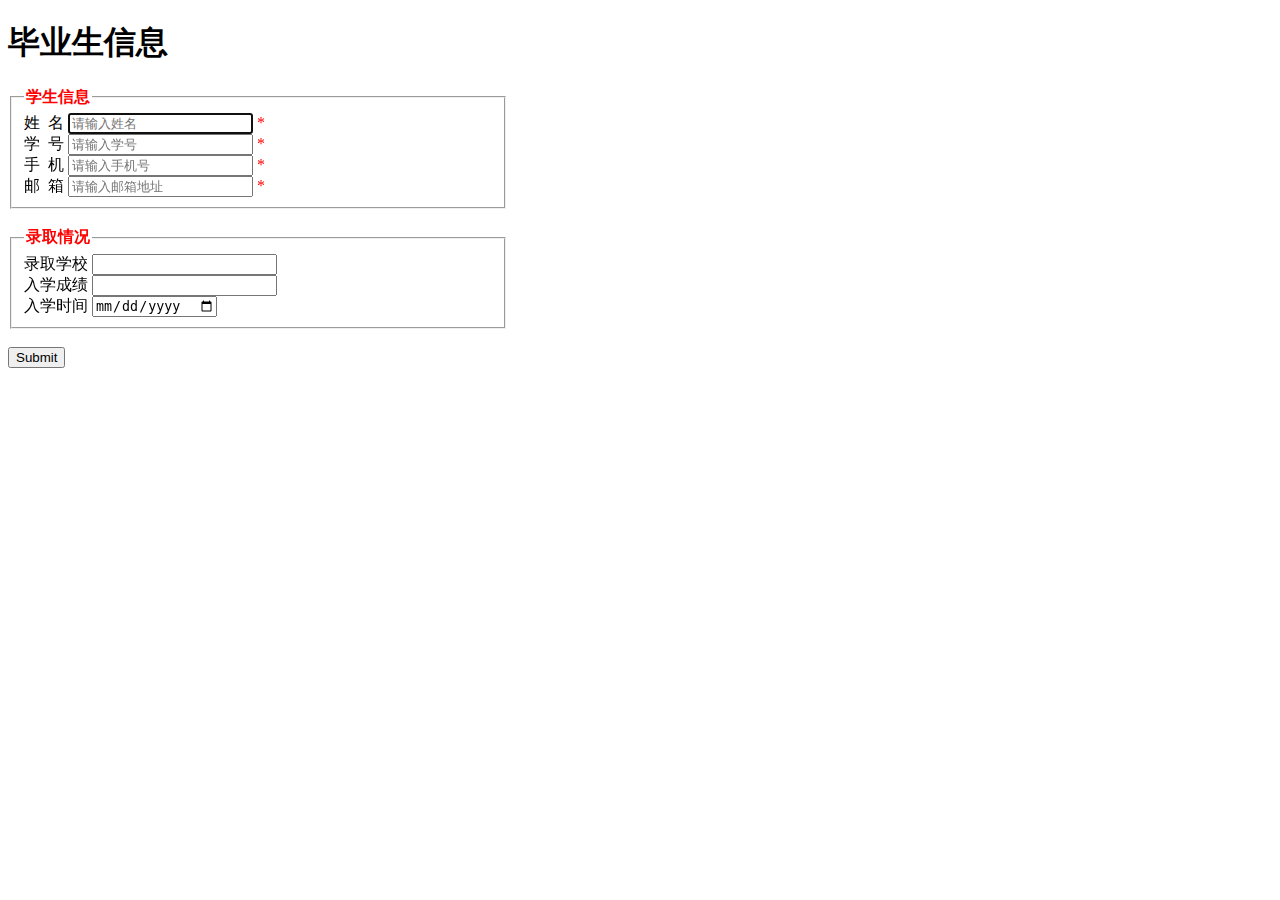
<file: HomeWork1/1-1.html>
<!DOCTYPE html>
<html lang="en">
<head>
    <meta charset="UTF-8">
    <meta name="viewport" content="width=device-width, initial-scale=1.0">
    <meta http-equiv="X-UA-Compatible" content="ie=edge">
    <title>表单</title>
    <style>
        .box{
            width:500px;
        }
		.a{
            color:red;
            font-weight:bolder;
        }
        span{
            color:red;
        }
	</style>
</head>
<body>
    <div class="box">
        <header>
            <h1>毕业生信息</h1>
        </header>
        <article>
            <section>
                <fieldset>
                    <legend class="a">学生信息</legend>
                    <form action="#" method="GET" id="testform">
                        姓&nbsp;&nbsp;名
                        <input type="text" name="name" placeholder="请输入姓名" autofocus="autofocus" required="required"/>
                        <span>*</span>
                        <br/>
                        学&nbsp;&nbsp;号
                        <input type="number" name="num" min="0" placeholder="请输入学号" required="required"/>
                        <span>*</span>
                        <br/>
                        手&nbsp;&nbsp;机
                        <input type="tel" name="phone" placeholder="请输入手机号" required="required"/>
                        <span>*</span>
                        <br/>
                        邮&nbsp;&nbsp;箱
                        <input type="email" name="email" placeholder="请输入邮箱地址" required="required"/>
                        <span>*</span>
                        <br/>
                </fieldset>   
            </section>
            <br/>
            <section>
                <fieldset>
                    <legend class="a">录取情况</legend>
                        录取学校
                        <input type="search" list="school" name = "school" autofocus="autofocus"/>
                        <datalist id="school">
                            <option value="河北师范大学"></option>
                            <option value="河北经贸大学"></option>
                            <option value="河北科技大学"></option>
                            <option value="河北地质大学"></option>
                            <option value="河北农业大学"></option>
                            <option value="河北工业大学"></option>
                            <option value="北京大学"></option>
                            <option value="清华大学"></option>
                        </datalist>            
                        <br/>
                        入学成绩
                        <input type="number" min="0" name="grade" />
                        <br/>
                        入学时间
                        <input type="date" name="datademo"  />
                        <br/>
                </fieldset>
            </section>
            <section>
                    <br/>
                    <input type="submit"/>
                </form>
            </section>
       
        </article>
    </div>
</body>
</html>
</file>
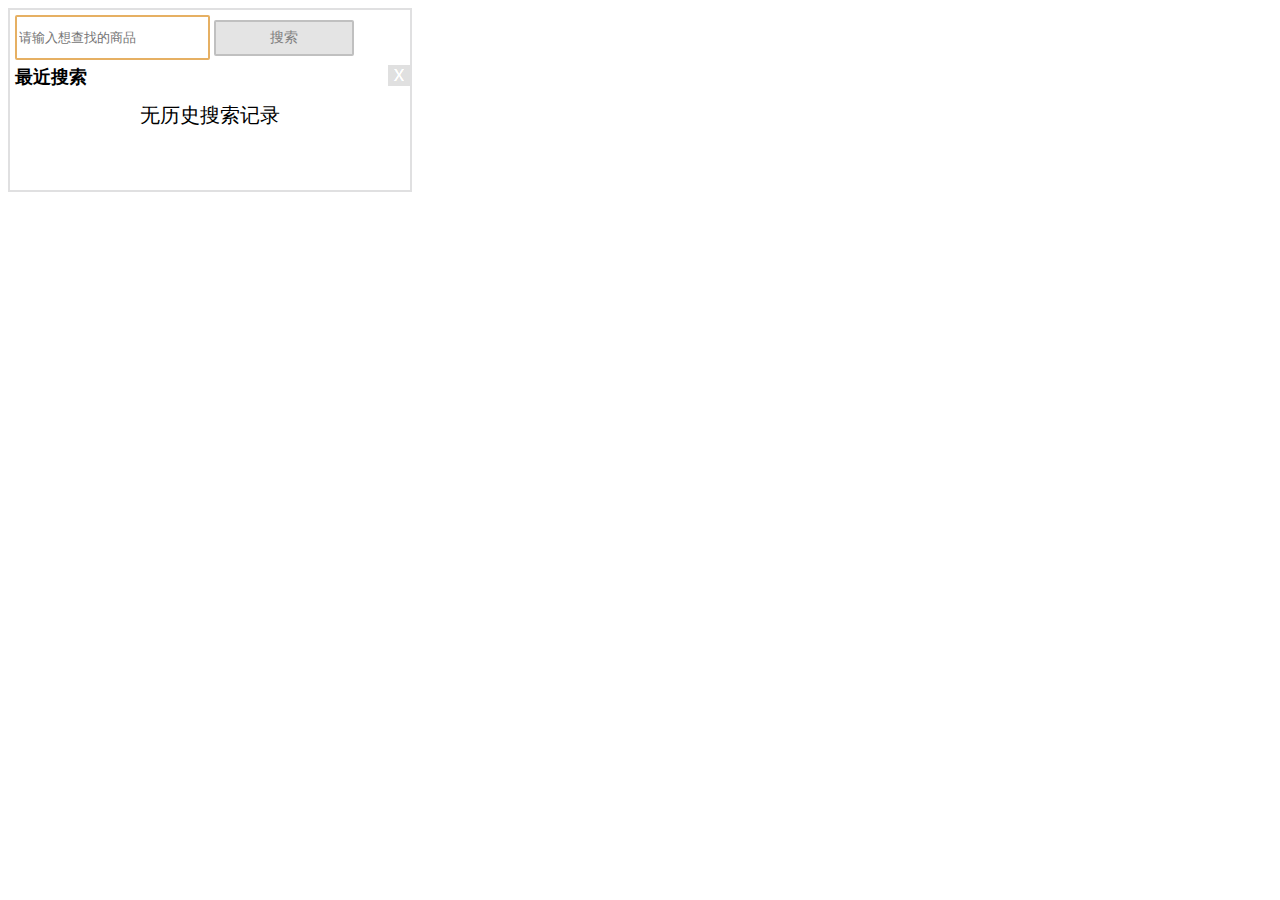
<file: HomeWork2/HomeWork2.html>
<!DOCTYPE HTML>
<html lang="en">
<head>
    <meta charset="utf-8">
    <title>历史搜索记录</title>
    <style>
        .box{
            width:400px; 
            border:2px solid #e0e0e1;
            height:180px;
        }
        .input-1g {
            height: 45px;
            width:195px;
            border-radius:2px;
            font-family: 微软雅黑;
            font-size: 13px;
            color:#000000;
            border: 2px solid #e6b063;
  
        }  
        .input-2g {
            height: 36px;
            width:140px;
            border-radius: 2px;
            font-family: 微软雅黑;
            font-size: 14px;
            color:grey;
            border: 2px solid #c0c0c0;
            background-color: #e4e4e4;
            text-align: center;
        }  
        .boxSearch{
            width:100px;
            height:20px;
            margin-top: 5px;
            color:black;
            float: left;
            font-size: 18px;
            font-weight: bold;
        }
        .box1{
            margin-left: 5px;
            margin-top: 5px;
            height:45px;
            width:395px;
            float: left;
        }
        .box2{
            margin-top: 3px;
            margin-left: 5px;
            width:395px;
            float: left;
        }
        .box3{
            margin-left: 5px;
            height:80px;
            width:395px;
        }
        #txtBox {
            height:22px;
            margin-right: 10px;
            background-color: #e4e4e4;
            color:black;
            font-size: 17px;
            margin-bottom: 10px;
            float:left;
            z-index: 20px;
            text-align: center;
        }
        .delete{
           float:right;
           margin-top: 5px;
           z-index: 111px;
        }
        .box4{
            width:200px;
            height:50px;
            color:black;
            font-size: 20px;
            display: block;
            margin: 0 auto;
            text-align: center;
            line-height: 45px;
        }
    </style>
</head>
<body>
    <div class="box">
        <div class="box1">
            <form>
                <input class="form-control input-1g"  type="search" name="text" id="text" placeholder="请输入想查找的商品"/>
                <input class="form-control input-2g" type="button" value="搜索" id="searchButton" onclick="add" />
            </form>
        </div>
        <div class="box3">
            <div class="boxSearch">
                    最近搜索
            </div>
            <div class="delete" id="delete">
                <img src="./1.png" id="deleteButton">
            </div>
        </div>
        <div class="box2" id="box2">
        </div>
        <div class="box4" id="box4">无历史搜索记录
        </div>     
    </div>
    <script>
            var text = document.getElementById('text');
            var box2=document.getElementById('box2');
            var searchButton = document.getElementById('searchButton');
            var deleteButton = document.getElementById('deleteButton');
            var box4=document.getElementById('box4');
            var iTime=[];
            var itxt=[];
            var firstTime;
            var str0="";
            //搜索框初始化函数
            function init(){
                text.value=str0;
            }

            //最近搜索展示函数
            function show(){  
                box2.innerHTML="";
                box4.style.display='block';
                for(var i = 0; i < itxt.length; i++){
                    var txtBox = document.createElement('txtBox');
                    txtBox.setAttribute("id","txtBox");
                    box2.appendChild(txtBox);
                    txtBox.innerHTML=itxt[i];   
                    if(itxt[i]!=''){
                        box4.style.display='none';
                    }
                }       
            }

            //创建节点函数
            function initInit(){
                iTime=[];
                itxt=[];
                for(var i = 0;i<localStorage.length;i++){
                    if(!isNaN(localStorage.key(i))){
                        iTime.push(localStorage.key(i));
                     }
                }  
                if(iTime.length > 0) {
                    iTime.sort();
                    for (var i = 0; i < iTime.length; i++) {
                        localStorage.getItem(iTime[i]).trim() && itxt.push(localStorage.getItem(iTime[i]));
                    }
                }
                show();
            }
            initInit();

            //搜索按钮点击函数
            searchButton.onclick=function() {
                var time;
                time=new Date().getTime();
                var value=text.value;
                var index;
                if(!value){
                    alert("你未输入搜索内容");
                    return false;
                }
                for(var i=0;i<itxt.length;i++){
                    if(itxt[i]== value){
                        index = i; 
                        break;
                    }
                    else{
                        index = -1;
                    }
                }	
                if(index>= 0){
                    for(var j = 0; j < localStorage.length; j++){
                        if(value == localStorage.getItem(localStorage.key(j))){
                            localStorage.removeItem(localStorage.key(j));
                        }
                    }
                    localStorage.setItem(time,value); 
                }
                else{ 
                    localStorage.setItem(time,value);
                }
                initInit();
                init();
            }

            //删除叉号点击函数
            deleteButton.onclick=function(){
                localStorage.clear();
                initInit();
            }
    </script>
</body>
</html>
</file>
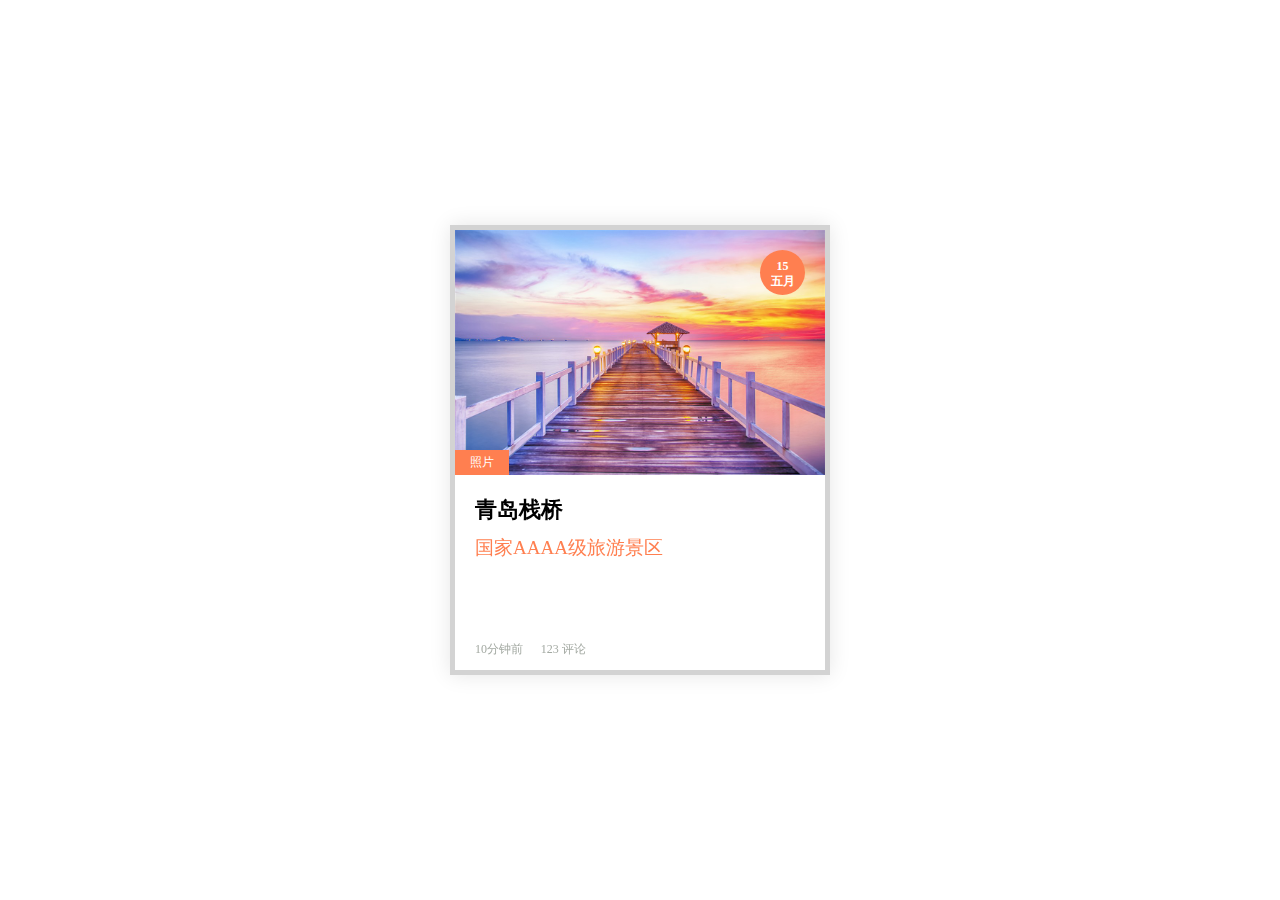
<file: HomeWork4/hw4.html>
<!DOCTYPE html>
<html lang="en">
<head>
	<meta charset="UTF-8">
	<title>CSS3变形与动画</title>
	<style type="text/css">

	/*整体大框*/
	.container{
		margin: 0 auto;
	}
	
	/*文章部分--card卡片*/
	.card {
		position: absolute;
		top: 50%;
		left: 50%;
		transform: translateX(-50%) translateY(-50%) translateZ(0);
		width: 370px;
		height:440px;
		border:5px solid#d3d3d3;
		background-color: #fff;
		box-shadow: 0 0 20px rgba(0, 0, 0, 0.1);
		overflow: hidden;
		transition: box-shadow 0.4s;
	}

	/*card卡片--滑动效果--添加阴影*/
	.card:hover {
		box-shadow: 0 0 35px rgba(0, 0, 0, 0.3);
	}

	/*card卡片--日期部分*/
	.card__date {
		position: absolute;
		top: 20px;
		right: 20px;
		width: 45px;
		height: 37px;
		padding-top: 8px;
		background-color: coral;
		border-radius: 50%;
		color: #fff;
		text-align: center;
		font-weight: bold;
		line-height: 13px;
	}

	/*card卡片--日期部分--日*/
	.card__date__day {
		font-size: 12px;
	}

	/*card卡片--日期部分--月*/
	.card__date__month {
		font-size: 12px;
	}

	/*card卡片--图片部分*/
	.card__picture {
		height: 245px;
		overflow: hidden;
		background-color: #000;
		transition: height 0.5s;
	}

	/*card卡片--图片部分--照片*/
	.card__picture img {
		width:370px;
		height:245px;
		display: block;
		opacity: 1;
		transform: scale(1,1);
		transition: opacity 0.4s, transform 0.4s;
	}
	/*card卡片--图片部分--滑动照片*/
	.card:hover .card__picture {
		height: 130px;
	}

	.card:hover .card__picture img {
		opacity: 0.6;
		transform: scale(1.2,1.2);
	}

	/*card卡片--正文*/
	.card__article {
		position: relative;
		height: 150px;
		padding: 20px;
		transition: height 0.4s;
	}
	.card:hover .card__article {
		height: 300px;
	}

	/*card卡片--"照片"文字*/
	.card__kind{
		position: absolute;
		top: -25px;
		left: 0;
		height: 25px;
		padding: 0 15px;
		background-color: coral;
		color: #fff;
		font-size: 12px;
		line-height: 25px;
	}

	/*card卡片--照片标题文字--青岛栈桥*/
	.card__title1{
		margin: 0;
		padding: 0 0 10px 0;
		color: #000;
		font-size: 22px;
		font-weight: bold;
	}

	/*card卡片--红色字--国家AAAA...*/
	.card__title2 {
		margin: 0;
		padding: 0 0 10px 0;
		font-size: 19px;
		color: coral;
	}

	/*card卡片--照片介绍文字*/
	.card__description {
		position: absolute;
		left: 20px;
		right: 20px;
		bottom: 95px;
		margin: 0;
		padding: 0;
		color: #666C74;
		font-size: 16px;
		line-height: 27px;
		opacity: 0;
		transform: translateY(20px);
		transition: opacity 0.3s, transform 0.3s;
	}

	.card:hover .card__description {
		opacity: 1;
		transform: translateY(0);
		transition-delay: 0.2s;
	}

	/*card卡片--评论部分*/
	.card__comment{
		position: absolute;
		bottom: 12px;
		left: 20px;
		right: 20px;
		font-size: 11px;
		color: #A3A9A2;
	}

	/*card卡片--评论部分--时间*/
	.word1{
		display: inline-block;
		text-align: center;
		font-size: 12px;
	}

	/*card卡片--评论部分--评论条数*/
	.word2{
		display: inline-block;
		padding-left: 15px;
		text-align: center;
		font-size: 12px;
	}	
	</style>
</head>
<body>
<div class="container">
	<div class="card">
		<div class="card__picture">
			<img src="./zhanqiao.jpg"/>
		</div>
		<div class="card__date">
			<span class="card__date__day">15</span>
			<br/>
			<span class="card__date__month">五月</span>
		</div>
		<div class="card__article">
			<div class="card__kind">照片</div>
			<h2 class="card__title1">青岛栈桥</h2>
			<div class="card__title2">国家AAAA级旅游景区</div>
			<p class="card__description">青岛栈桥是青岛海滨风景区的景点之一，是国务院于1982年首批公布的国家级风景名胜区。青岛栈桥位于游人如织的青岛中山路南端，桥身从海岸探入如弯月般的青岛湾深处。桥身供游人参观并在此停靠旅游船，由此乘船可看海上青岛。
			</p>
		</div>
		<div class="card__comment">
			<span class="word1">10分钟前</span>
			<span class="word2">123 评论</span>
		</div>
	</div>
</div>
</body>
</html>
</file>
<file: yinghuayiyou/css/style.css>
.chankan{
    border:1px solid white;
    border-radius: 2vw;
    color:white;
    font-size: 1.5vw;
    text-align: center;
    margin: 3vw auto;
    background:#19376e;
    padding-left: 1.5vw;
    padding-right: 1.5vw;
    

}
.gengduo{
    border:1px solid black;
    border-radius: 2vw;
    color:black;
    font-size: 1.5vw;
    text-align: center;
    margin: 3vw auto;
    padding-left: 1.5vw;
    padding-right: 1.5vw;


}
.center{
    text-align: center;
}
ul{
    padding: 0;
    line-height: 1.5vw;
    padding-right: 0.35vw;

    text-align: center;
}
li{
    display: inline;
    padding-right: 0.35vw;

    text-align: center;

}

body{
    background-color: #dddddd;
}
.navbar-default .navbar-nav > .active > a {
  
            color:red;
            background: #dddddd;
            border-bottom: 2px solid red;
            padding-bottom: 0.5vw;
            
}
.carousel-caption{
    left:-20%;
    top:5%
}
.nav1{
    border:1px solid white;
    border-radius: 2vw;
    color:white;
    font-size: 3vw;
    margin-right:4vw;
    background:red;
    padding-left: 3vw;
    padding-right: 3vw;
    padding-bottom: 0;
    padding-top: 0;
    display: none;
    margin-top: 1.5vw;
    float: right;
}
#az3{
    display:none;
}
#ca1{
    left:45%;
    right:20%;
    top:65%;
}
#ca2{
    background: #d3d3d8;
    padding:0;
    height:2.5vw;
    width:318px;
}
#but1{
    background-color: red;
    border:0;
    border-radius: 2px;
    padding-left:1vw;
    padding-right: 1vw;
    height:2.5vw;
}
#a0{
    background:#19376e;margin:2vw auto;
}
#w1{
    margin:0;
    background-color: #dddddd;
}
#myNav{
    background-color:  #dddddd;
}
#a1{
    display:block;
}
#a2{
    display: none;
}
#a3{
    display: block;
}
#footer0{
    display:block;
}
#footer1{
    display:none;
}
#b1{
    display: block;
}
#b2{
    display: none;
}
#bb{
    display: none;
}
.zhenzhao{
    position: absolute;opacity: 0.5;background-color: black;color: white;width: 100%;top:21%"
}
.hei1{background-color: black;opacity: 0.8;color:white;}
.hei2{background-color: black;opacity: 0.8;color:white;}
.hei11{
    position: absolute;opacity: 0.5;background-color: black;color: white;width: 100%;top:42.5%;display: none;
}
.hei22{
    position: absolute;opacity: 0.5;background-color: black;color: white;width: 100%;top:95.5%;display: none;
}
#dd2{margin:0 auto;padding: 0;background-color:#19376e;height:100%}
#dd21{color:white;font-size:2.2vw;text-align: center;margin-top:6vw;margin-bottom: 2vw}
#dd22{color:white;font-size:1.2vw;text-align: left;}
#dd3{margin-left:4vw;margin-right: 4vw;line-height: 3vw;}
#d5{
    display:none;
    background-color: white;
}
#dd9{
    display: none;
}
#d4{
    display:block;
}
#bac{background-color: dddddd}
#d10{margin:0 auto;padding: 0;background-color:#19376e;padding-bottom: 4vw}
#a{
    background-color: #dddddd;
}
#b{
    background-color: #dddddd;
}
#c{
    background-color: #dddddd;
}
#t1{display:none}
.db1{
    display: none;
}
#b0{
    margin:0;padding:0;padding-right: 1vw;
}
#c2{
   padding:0;padding-right: 1vw;
}
#z1{position: absolute;opacity: 0.5;background-color: black;color: white;width: 96.5%;bottom:0%;display: block}
#c23{
    display: block;
}
#c22{
    display: block;
}
#c21{
    display: none;
}
#zz1{position: absolute;opacity: 0.5;background-color: black;color: white;width: 96.2%;top:41.7%;display: block;}
#zz2{display: none;}
#zz3{display: none;}
#h1{position: absolute;opacity: 0.5;background-color: black;color: white;width: 100%;top:21.2%}
#h2{position: absolute;opacity: 0.5;background-color: black;color: white;width: 100%;top:56.2%}
@media only screen and (max-width: 750px) {
    #a{
        background-color: white;
    }
    #b{
        background-color: white;
    }
    #c{
        background-color: white;
    }
    #nav0{
        display:none;
    }
    .nav1{
        border:1px solid white;
        border-radius: 2vw;
        color:white;
        font-sie: 3vw;
        margin-right:4vw;
        background:red;
        padding-left: 3vw;
        padding-right: 3vw;
        padding-bottom: 0;
        padding-top: 0;
        display: block;
        float: right;
        line-height: 5vw;
    }
    #b0{
        width:100%;
        text-align: center;
        padding-right: 0;
    }
    #aa{
        display:block;
    }
    #az1{
        display:none;
    }
    #az2{
        display:none;
    }
    #az3{
        display:block;
    }
    #ca1{
        left:14%;
        top:50%
    }
    #ca2{

        height:8vw;
        width:48vw;
        margin-left:8vw ;
    }
    #but1{
        background-color: red;
        border:0;
        border-radius: 2px;
        padding-left:4vw;
        padding-right: 4vw;
        height:8vw;
    }
    #ol0{
        display:none;
    }
    #a0{
        background:white;
        margin:2vw auto;
    }
    #w1{
        margin:0;
        background-color: white;
    }
    #myNav{
        background-color: white;
    }
    #a1{
        display: none;
    }
    #a3{
        display: none;
    }
    #a2{
        display: block;
    }
    .chankan{
        border:1px solid black;
        border-radius: 2vw;
        color:black;
        font-size: 1vw;
        text-align: center;
        margin: 3vw auto;
        background:white;
        padding-left: 5vw;
        padding-right: 5vw;
        padding-top: 1.5vw;
        padding-bottom: 1.5vw;
    
    }
    #footer0{
        display:none;
    }
    #footer1{
        display:block;
    }
    #b1{
        display: none;
    }
    #b2{
        display: block;
    }
    #b4{
        display:none;
    }
    #c1{
        width:50%;
        height: 100%;
    }
    #c2{
        width:50%;
        height: 100%;
        padding: 0;
    }
    #c3{
        display: none;
    }
    .gengduo{
        border:1px solid grey;
        border-radius: 1vw;
        color:grey;
        background-color: white;
        font-size: 2vw;
        text-align: center;
        margin: 4vw auto;
        padding-left: 5vw;
        padding-right: 5vw;
        padding-top: 1.5vw;
        padding-bottom: 1.5vw;
    }
    #bb{
        display: block;
    }
    .hei1{
        position: absolute;opacity: 0.5;background-color: black;color: white;width: 100%;top:42.5%;display: none;
    }
    .hei2{
        position: absolute;opacity: 0.5;background-color: black;color: white;width: 100%;top:95.5%;display: none;
    }
    .hei11{
        position: absolute;opacity: 0.5;background-color: black;color: white;width: 100%;top:42.5%;display: block;
    }
    .hei22{
        position: absolute;opacity: 0.5;background-color: black;color: white;width: 100%;top:95.5%;display: block;
    }
    #cc{
        display: none;
    }
    #dd1{
        width:100%;
    }
    #dd2{
        width:100%;
        color:black;
        background-color:white;
    }
    #dd21{
        color:black;
        display: none;
    }
    #dd22{
        color:black;
    }
    #dd3{margin:0;line-height: 4vw;margin-bottom: 4vw;font-size: 2.7vw;padding: 0;}
    #d4{
        display:none;
    }
    #d5{
        display:block;
    }
    #dd9{
        display:block;
    }
    #bac{background-color:white}
    #d10{margin:0 auto;padding: 0;background-color:#19376e;}
    #t1{display:block;height:2vw;width:100%;background-color: #dddddd}
    #d1{
        background-color: white;
    }
    .db1{
        display: block;
        z-index: 1px;
    }
    #z1{
        width:98%;
        display: none;
    }
    #c21{
        display: block;
    }
    #c22{
        display: block;
    }
    #c23{
        display: none;
    }
    #zz1{display: none;}
    #zz2{position: absolute;opacity: 0.5;background-color: black;color: white;width: 100%;top:93%;display: block;}
    #zz3{position: absolute;opacity: 0.5;background-color: black;color: white;width: 98%;top:93%;display: block;}
    #nav11{
        margin-left: 4vw;
    }
}
</file>
<file: yinghuayiyou1/css/style.css>
.chankan{
    border:1px solid white;
    border-radius: 2vw;
    color:white;
    font-size: 1.5vw;
    text-align: center;
    margin: 3vw auto;
    background:#19376e;
    padding-left: 1.5vw;
    padding-right: 1.5vw;
    

}
.gengduo{
    border:1px solid black;
    border-radius: 2vw;
    color:black;
    font-size: 1.5vw;
    text-align: center;
    margin: 3vw auto;
    padding-left: 1.5vw;
    padding-right: 1.5vw;


}
.center{
    text-align: center;
}
ul{
    padding: 0;
    line-height: 1.5vw;
    padding-right: 0.35vw;

    text-align: center;
}
li{
    display: inline;
    padding-right: 0.35vw;

    text-align: center;

}

body{
    background-color: #dddddd;
}
.navbar-default .navbar-nav > .active > a {
  
            color:red;
            background: #dddddd;
            border-bottom: 2px solid red;
            padding-bottom: 0.5vw;
            
}
.carousel-caption{
    left:-20%;
    top:5%
}
.nav1{
    border:1px solid white;
    border-radius: 2vw;
    color:white;
    font-size: 3vw;
    margin-right:4vw;
    background:red;
    padding-left: 3vw;
    padding-right: 3vw;
    padding-bottom: 0;
    padding-top: 0;
    display: none;
    margin-top: 1.5vw;
    float: right;
}
#az3{
    display:none;
}
#ca1{
    left:45%;
    right:20%;
    top:65%;
}
#ca2{
    background: #d3d3d8;
    padding:0;
    height:2.5vw;
    width:323px;
}
#but1{
    background-color: red;
    border:0;
    border-radius: 2px;
    padding-left:1vw;
    padding-right: 1vw;
    height:2.5vw;
}
#a0{
    background:#19376e;margin:2vw auto;
}
#w1{
    margin:0;
    background-color: #dddddd;
}
#myNav{
    background-color:  #dddddd;
}
#a1{
    display:block;
}
#a2{
    display: none;
}
#a3{
    display: block;
}
#footer0{
    display:block;
}
#footer1{
    display:none;
}
#b1{
    display: block;
}
#b2{
    display: none;
}
#bb{
    display: none;
}
.zhenzhao{
    position: absolute;opacity: 0.5;background-color: black;color: white;width: 100%;top:21%"
}
.hei1{background-color: black;opacity: 0.8;color:white;}
.hei2{background-color: black;opacity: 0.8;color:white;}
.hei11{
    position: absolute;opacity: 0.5;background-color: black;color: white;width: 100%;top:42.5%;display: none;
}
.hei22{
    position: absolute;opacity: 0.5;background-color: black;color: white;width: 100%;top:95.5%;display: none;
}
#dd2{margin:0 auto;padding: 0;background-color:#19376e;height:100%}
#dd21{color:white;font-size:2.2vw;text-align: center;margin-top:6vw;margin-bottom: 2vw}
#dd22{color:white;font-size:1.2vw;text-align: left;}
#dd3{margin-left:4vw;margin-right: 4vw;line-height: 3vw;}
#d5{
    display:none;
    background-color: white;
}
#dd9{
    display: none;
}
#d4{
    display:block;
}
#bac{background-color: dddddd}
#d10{margin:0 auto;padding: 0;background-color:#19376e;padding-bottom: 4vw}
#a{
    background-color: #dddddd;
}
#b{
    background-color: #dddddd;
}
#c{
    background-color: #dddddd;
}
#t1{display:none}
.db1{
    display: none;
}
#b0{
    margin:0;padding:0;padding-right: 1vw;
}
#c2{
   padding:0;padding-right: 1vw;
}
#z1{position: absolute;opacity: 0.5;background-color: black;color: white;width: 96.5%;bottom:0%;display: block}
#c23{
    display: block;
}
#c22{
    display: block;
}
#c21{
    display: none;
}
#zz1{position: absolute;opacity: 0.5;background-color: black;color: white;width: 96.2%;top:41%;display: block;}
#zz2{display: none;}
#zz3{display: none;}
#h1{position: absolute;opacity: 0.5;background-color: black;color: white;width: 100%;top:20.5%}
#h2{position: absolute;opacity: 0.5;background-color: black;color: white;width: 100%;top:55.5%}
@media only screen and (max-width: 750px) {
    #a{
        background-color: white;
    }
    #b{
        background-color: white;
    }
    #c{
        background-color: white;
    }
    #nav0{
        display:none;
    }
    .nav1{
        border:1px solid white;
        border-radius: 2vw;
        color:white;
        font-sie: 3vw;
        margin-right:4vw;
        background:red;
        padding-left: 3vw;
        padding-right: 3vw;
        padding-bottom: 0;
        padding-top: 0;
        display: block;
        float: right;
        line-height: 5vw;
    }
    #b0{
        width:100%;
        text-align: center;
        padding-right: 0;
    }
    #aa{
        display:block;
    }
    #az1{
        display:none;
    }
    #az2{
        display:none;
    }
    #az3{
        display:block;
    }
    #ca1{
        left:14%;
        top:50%
    }
    #ca2{

        height:8vw;
        width:48vw;
        margin-left:8vw ;
    }
    #but1{
        background-color: red;
        border:0;
        border-radius: 2px;
        padding-left:4vw;
        padding-right: 4vw;
        height:8vw;
    }
    #ol0{
        display:none;
    }
    #a0{
        background:white;
        margin:2vw auto;
    }
    #w1{
        margin:0;
        background-color: white;
    }
    #myNav{
        background-color: white;
    }
    #a1{
        display: none;
    }
    #a3{
        display: none;
    }
    #a2{
        display: block;
    }
    .chankan{
        border:1px solid black;
        border-radius: 2vw;
        color:black;
        font-size: 1vw;
        text-align: center;
        margin: 3vw auto;
        background:white;
        padding-left: 5vw;
        padding-right: 5vw;
        padding-top: 1.5vw;
        padding-bottom: 1.5vw;
    
    }
    #footer0{
        display:none;
    }
    #footer1{
        display:block;
    }
    #b1{
        display: none;
    }
    #b2{
        display: block;
    }
    #b4{
        display:none;
    }
    #c1{
        width:50%;
        height: 100%;
    }
    #c2{
        width:50%;
        height: 100%;
        padding: 0;
    }
    #c3{
        display: none;
    }
    .gengduo{
        border:1px solid grey;
        border-radius: 1vw;
        color:grey;
        background-color: white;
        font-size: 2vw;
        text-align: center;
        margin: 4vw auto;
        padding-left: 5vw;
        padding-right: 5vw;
        padding-top: 1.5vw;
        padding-bottom: 1.5vw;
    }
    #bb{
        display: block;
    }
    .hei1{
        position: absolute;opacity: 0.5;background-color: black;color: white;width: 100%;top:42.5%;display: none;
    }
    .hei2{
        position: absolute;opacity: 0.5;background-color: black;color: white;width: 100%;top:95.5%;display: none;
    }
    .hei11{
        position: absolute;opacity: 0.5;background-color: black;color: white;width: 100%;top:42.5%;display: block;
    }
    .hei22{
        position: absolute;opacity: 0.5;background-color: black;color: white;width: 100%;top:95.5%;display: block;
    }
    #cc{
        display: none;
    }
    #dd1{
        width:100%;
    }
    #dd2{
        width:100%;
        color:black;
        background-color:white;
    }
    #dd21{
        color:black;
        display: none;
    }
    #dd22{
        color:black;
    }
    #dd3{margin:0;line-height: 4vw;margin-bottom: 4vw;font-size: 2.7vw;padding: 0;}
    #d4{
        display:none;
    }
    #d5{
        display:block;
    }
    #dd9{
        display:block;
    }
    #bac{background-color:white}
    #d10{margin:0 auto;padding: 0;background-color:#19376e;}
    #t1{display:block;height:2vw;width:100%;background-color: #dddddd}
    #d1{
        background-color: white;
    }
    .db1{
        display: block;
        z-index: 1px;
    }
    #z1{
        width:98%;
        display: none;
    }
    #c21{
        display: block;
    }
    #c22{
        display: block;
    }
    #c23{
        display: none;
    }
    #zz1{display: none;}
    #zz2{position: absolute;opacity: 0.5;background-color: black;color: white;width: 100%;top:93%;display: block;}
    #zz3{position: absolute;opacity: 0.5;background-color: black;color: white;width: 98%;top:93%;display: block;}
    #nav11{
        margin-left: 4vw;
    }
    body{
        background-color: white
    }
}
</file>
